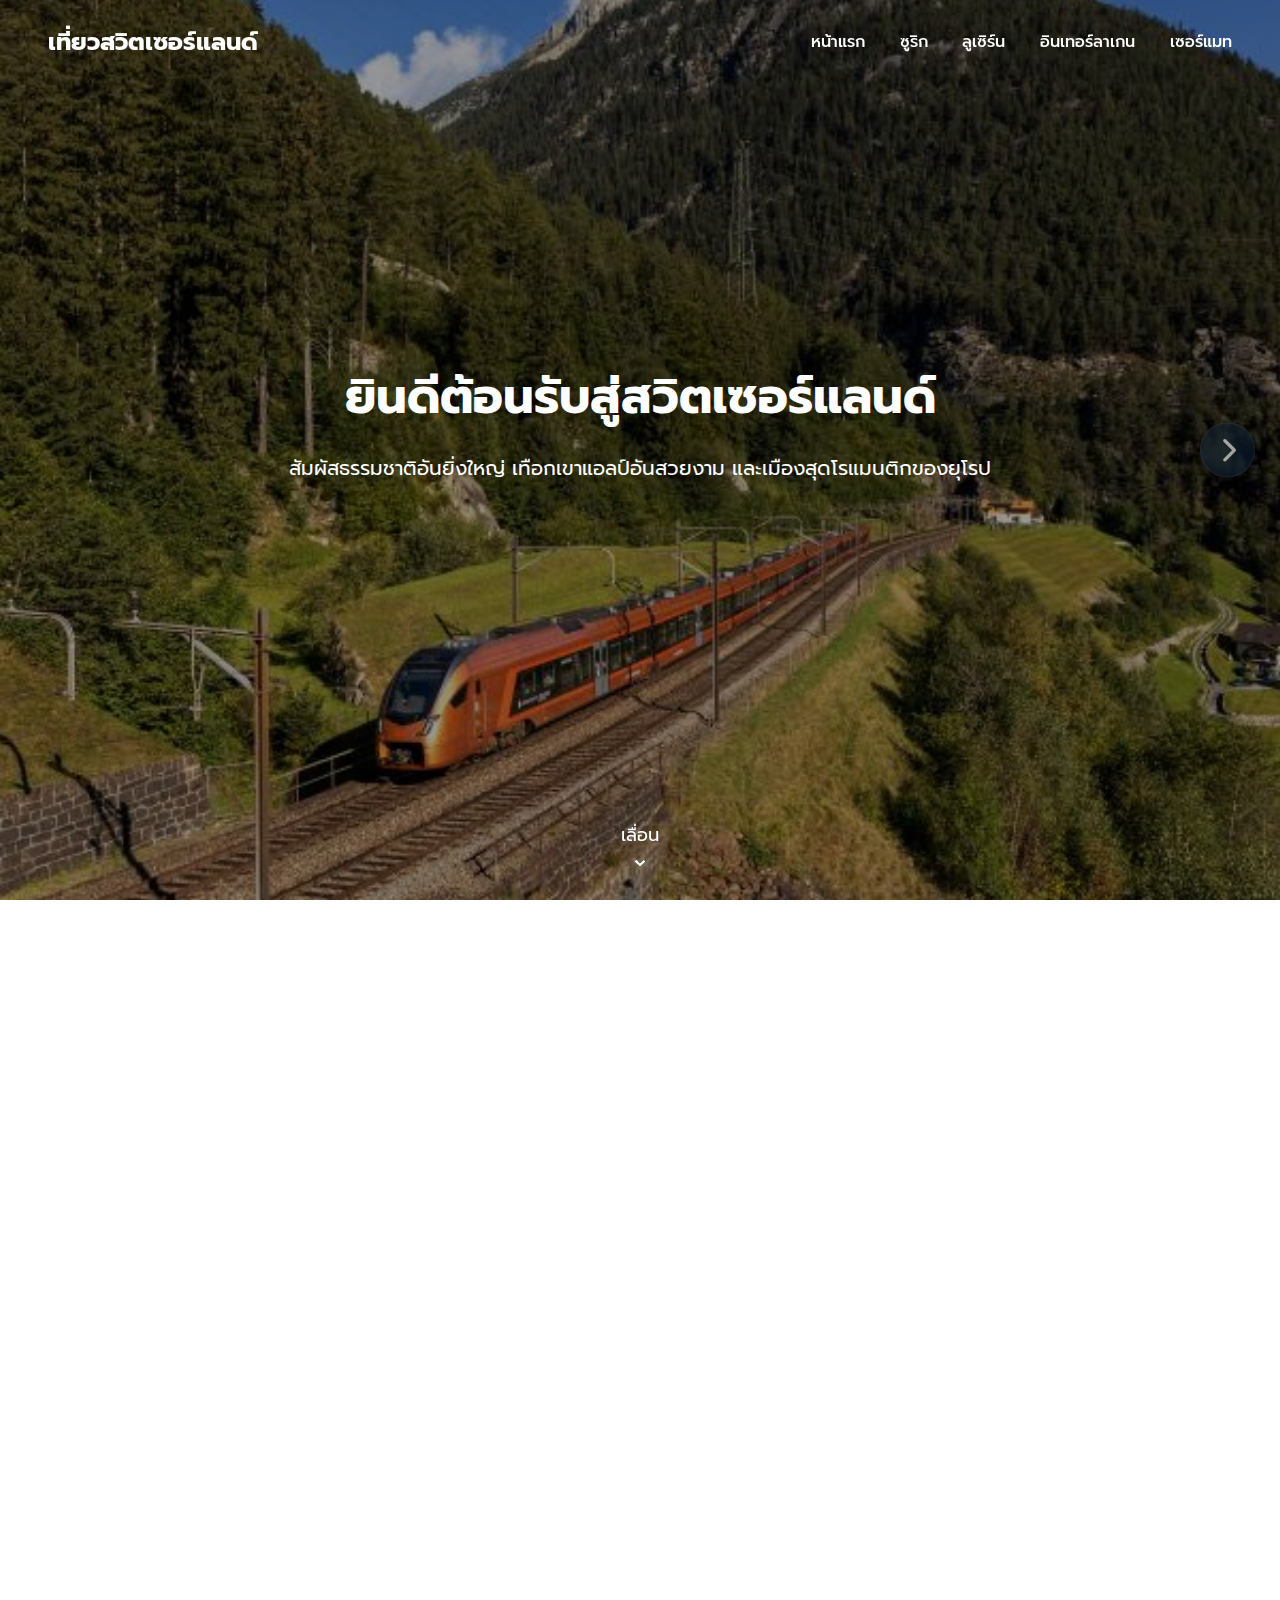
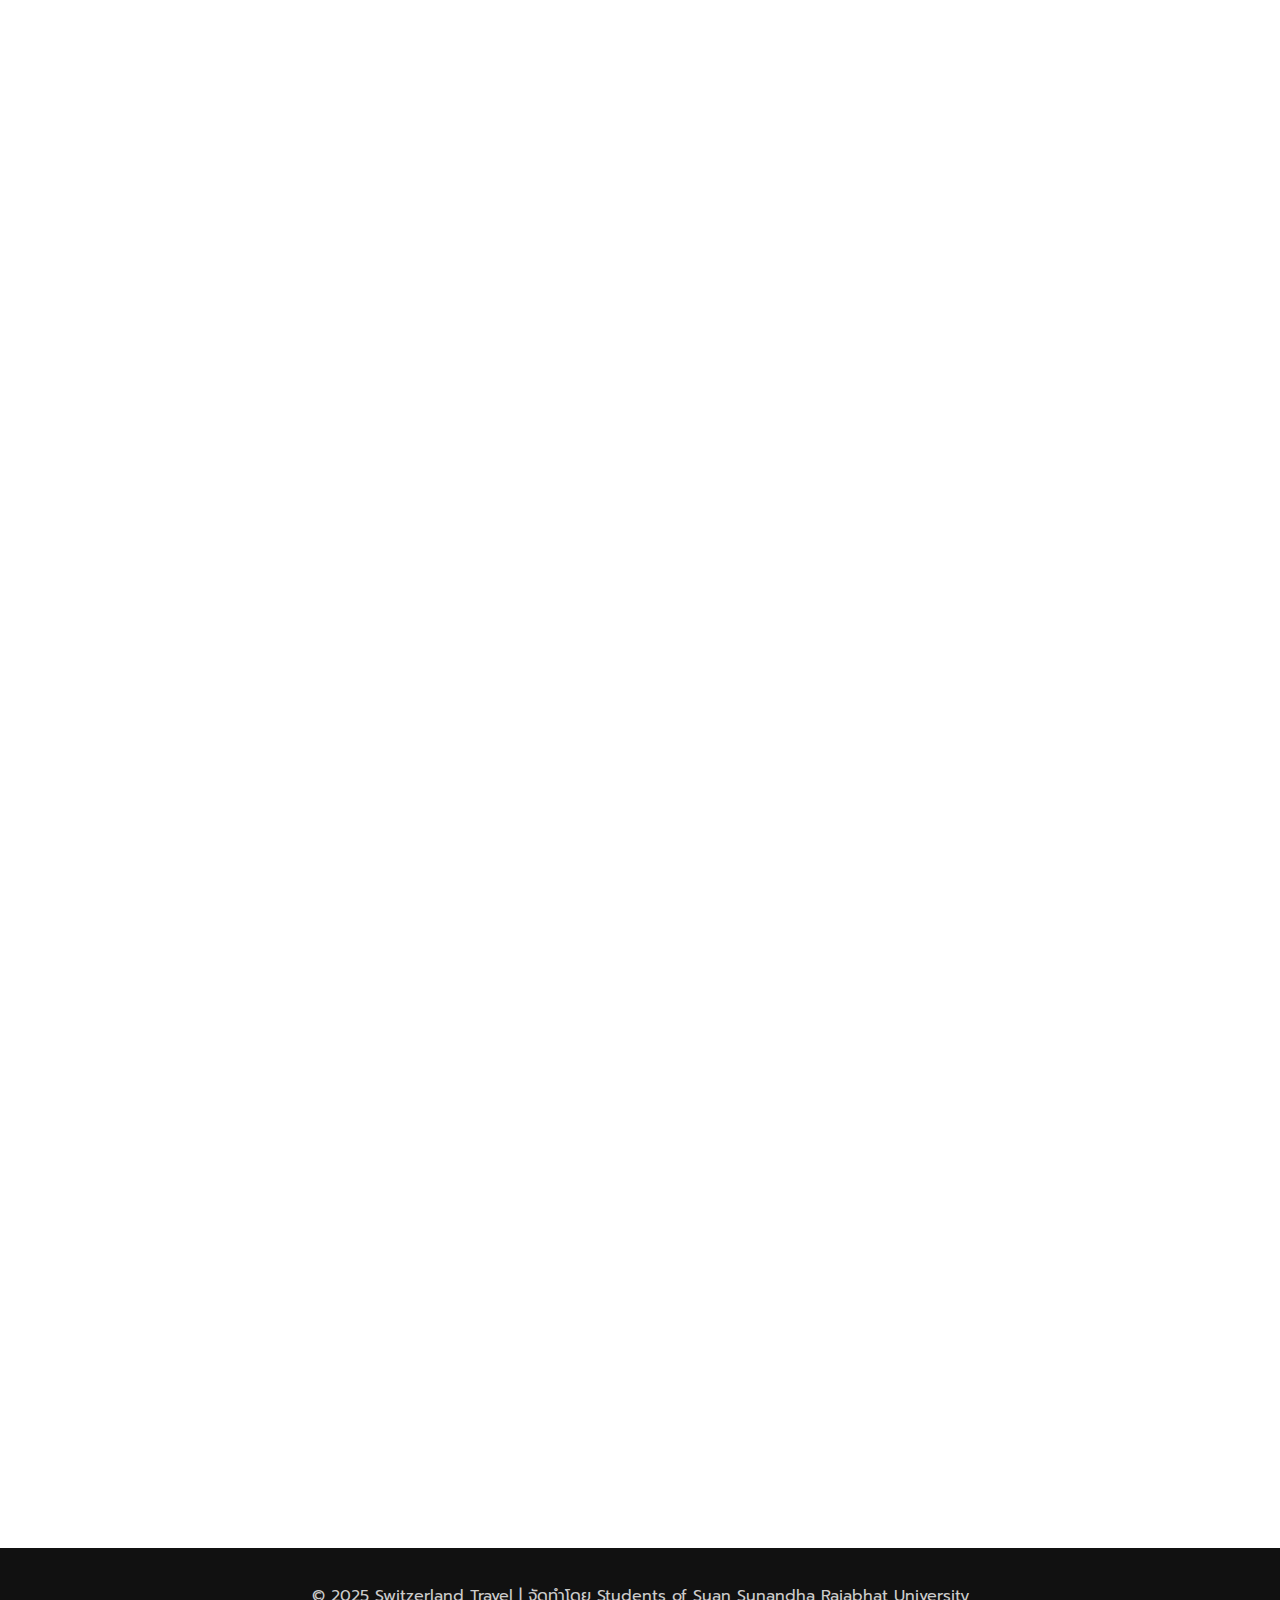
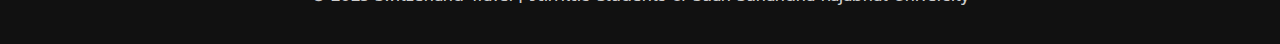
<file: index.html>
<!DOCTYPE html>
<html lang="en">
  <head>
    <meta charset="utf-8" />
    <meta name="viewport" content="width=device-width, initial-scale=1">
    <title>เที่ยวสวิตเซอร์แลนด์</title>
    <link rel="stylesheet" href="style.css">
    <link rel="stylesheet" href="page-nav.css">
    <link rel="preconnect" href="https://fonts.googleapis.com">
    <link rel="preconnect" href="https://fonts.gstatic.com" crossorigin />
    <link
      href="https://fonts.googleapis.com/css2?family=Prompt:wght@300;400;500;700&display=swap"
      rel="stylesheet"
    />
    <link
      rel="stylesheet"
      href="https://cdnjs.cloudflare.com/ajax/libs/font-awesome/6.5.1/css/all.min.css"
    />
  </head>
  <body>
    <div class="content-wrapper">
      <nav id="navbar">
        <h1><a href="index.html">เที่ยวสวิตเซอร์แลนด์</a></h1>

        <div class="nav-links">
          <a href="index.html">หน้าแรก</a>
          <a href="zurich.html">ซูริก</a>
          <a href="lucerne.html">ลูเซิร์น</a>
          <a href="interlaken.html">อินเทอร์ลาเกน</a>
          <a href="zermatt.html">เซอร์แมท</a>
        </div>

        <div id="hamburger-icon" class="hamburger-icon">
          <i class="fas fa-bars"></i>
        </div>
      </nav>

      <div id="mobile-menu" class="mobile-menu">
        <div id="close-icon" class="close-icon">&times;</div>

        <a href="index.html">หน้าแรก</a>
        <a href="zurich.html">ซูริก</a>
        <a href="lucerne.html">ลูเซิร์น</a>
        <a href="interlaken.html">อินเทอร์ลาเกน</a>
        <a href="zermatt.html">เซอร์แมท</a>
      </div>

      <div class="page-navigator">
      <a href="#" id="prev-page-btn" class="nav-btn prev" title="หน้าก่อนหน้า">
        <i class="fas fa-chevron-left"></i>
      </a>
      <a href="#" id="next-page-btn" class="nav-btn next" title="หน้าถัดไป">
        <i class="fas fa-chevron-right"></i>
      </a>
    </div>



      <div id="scroll-indicator" class="scroll-prompt">
        <p>เลื่อน</p>
        <span class="scroll-arrow">&#x2304;</span>
      </div>

      <div class="hero">
        <div class="hero-content">
          <h1>ยินดีต้อนรับสู่สวิตเซอร์แลนด์</h1>
          <p>
            สัมผัสธรรมชาติอันยิ่งใหญ่ เทือกเขาแอลป์อันสวยงาม
            และเมืองสุดโรแมนติกของยุโรป
          </p>
          <button onclick="location.href='zurich.html'">เริ่มเที่ยวเลย</button>
        </div>
      </div>

      <section class="fade-section intro-section">
        <h2>ทำไมต้องสวิตเซอร์แลนด์?</h2>
        <p>
          ดินแดนแห่งหิมะและภูเขาแอลป์นี้เต็มไปด้วยความงดงามและวัฒนธรรมที่เป็นเอกลักษณ์
          ไม่ว่าจะเป็นทะเลสาบสีฟ้าใส สะพานไม้โบราณ หรือหมู่บ้านกลางหุบเขา
          ทุกแห่งล้วนชวนให้คุณหลงใหลตั้งแต่แรกเห็น
        </p>
      </section>

      <section class="fade-section city-section">
        <h2>เมืองท่องเที่ยวยอดนิยม</h2>
        <div class="city-cards-container">
          <div class="city-card">
            <img src="pic/bg1.avif" alt="Zurich" />
            <div class="card-content">
              <h3>ซูริก</h3>
              <p>
                เมืองที่ใหญ่ที่สุดและมีชีวิตชีวาศูนย์กลางเศรษฐกิจและวัฒนธรรมริมทะเลสาบ
              </p>
              <a href="zurich.html" class="card-button">อ่านเพิ่มเติม</a>
            </div>
          </div>

          <div class="city-card">
            <img src="pic/bg.webp" alt="Lucerne" />
            <div class="card-content">
              <h3>ลูเซิร์น</h3>
              <p>
                เมืองโบราณริมทะเลสาบที่มีสะพานไม้ชาเปลอันเป็นเอกลักษณ์และวิวภูเขาที่งดงาม
              </p>
              <a href="lucerne.html" class="card-button">อ่านเพิ่มเติม</a>
            </div>
          </div>

          <div class="city-card">
            <img src="pic/bg2.jpg" alt="Interlaken" />
            <div class="card-content">
              <h3>อินเทอร์ลาเกน</h3>
              <p>
                เมืองแห่งการผจญภัยที่ตั้งอยู่ระหว่างสองทะเลสาบเป็นประตูสู่ยอดเขายุงเฟรา
              </p>
              <a href="interlaken.html" class="card-button">อ่านเพิ่มเติม</a>
            </div>
          </div>

          <div class="city-card">
            <img src="pic/zermatt.webp" alt="zermatt" />
            <div class="card-content">
              <h3>เซอร์แมท</h3>
              <p>
                เป็นเมืองชนบทเล็กๆ ที่สวยงาม ล้อมรอบด้วยภูเขา
                ตั้งอยู่บนเทือกเขาแอลป์ในรัฐวาเล ประเทศสวิตเซอร์แลนด์
                ที่นี่เป็นเมืองท่องเที่ยวที่มีความปลอดภัยสูงมาก
              </p>
              <a href="zermatt.html" class="card-button">อ่านเพิ่มเติม</a>
            </div>
          </div>
        </div>
      </section>

      <section class="fade-section fun-facts">
        <h2>เกร็ดน่ารู้เกี่ยวกับสวิตเซอร์แลนด์</h2>
        <ul>
          <li>มีภาษาราชการ 4 ภาษา: เยอรมัน, ฝรั่งเศส, อิตาลี และ โรแมนช์</li>
          <li>เป็นประเทศที่มีภูเขาสูงกว่า 4,000 เมตร มากที่สุดในยุโรป</li>
          <li>
            ช็อกโกแลตสวิสมีชื่อเสียงโด่งดังไปทั่วโลก
            และชาวสวิสบริโภคช็อกโกแลตมากที่สุดในโลก
          </li>
        </ul>
      </section>
    </div>
    <footer>
      <p>
        © 2025 Switzerland Travel | จัดทำโดย Students of Suan Sunandha Rajabhat University
      </p>
    </footer>

    <script src="java.js"></script>
  </body>
</html>
</file>
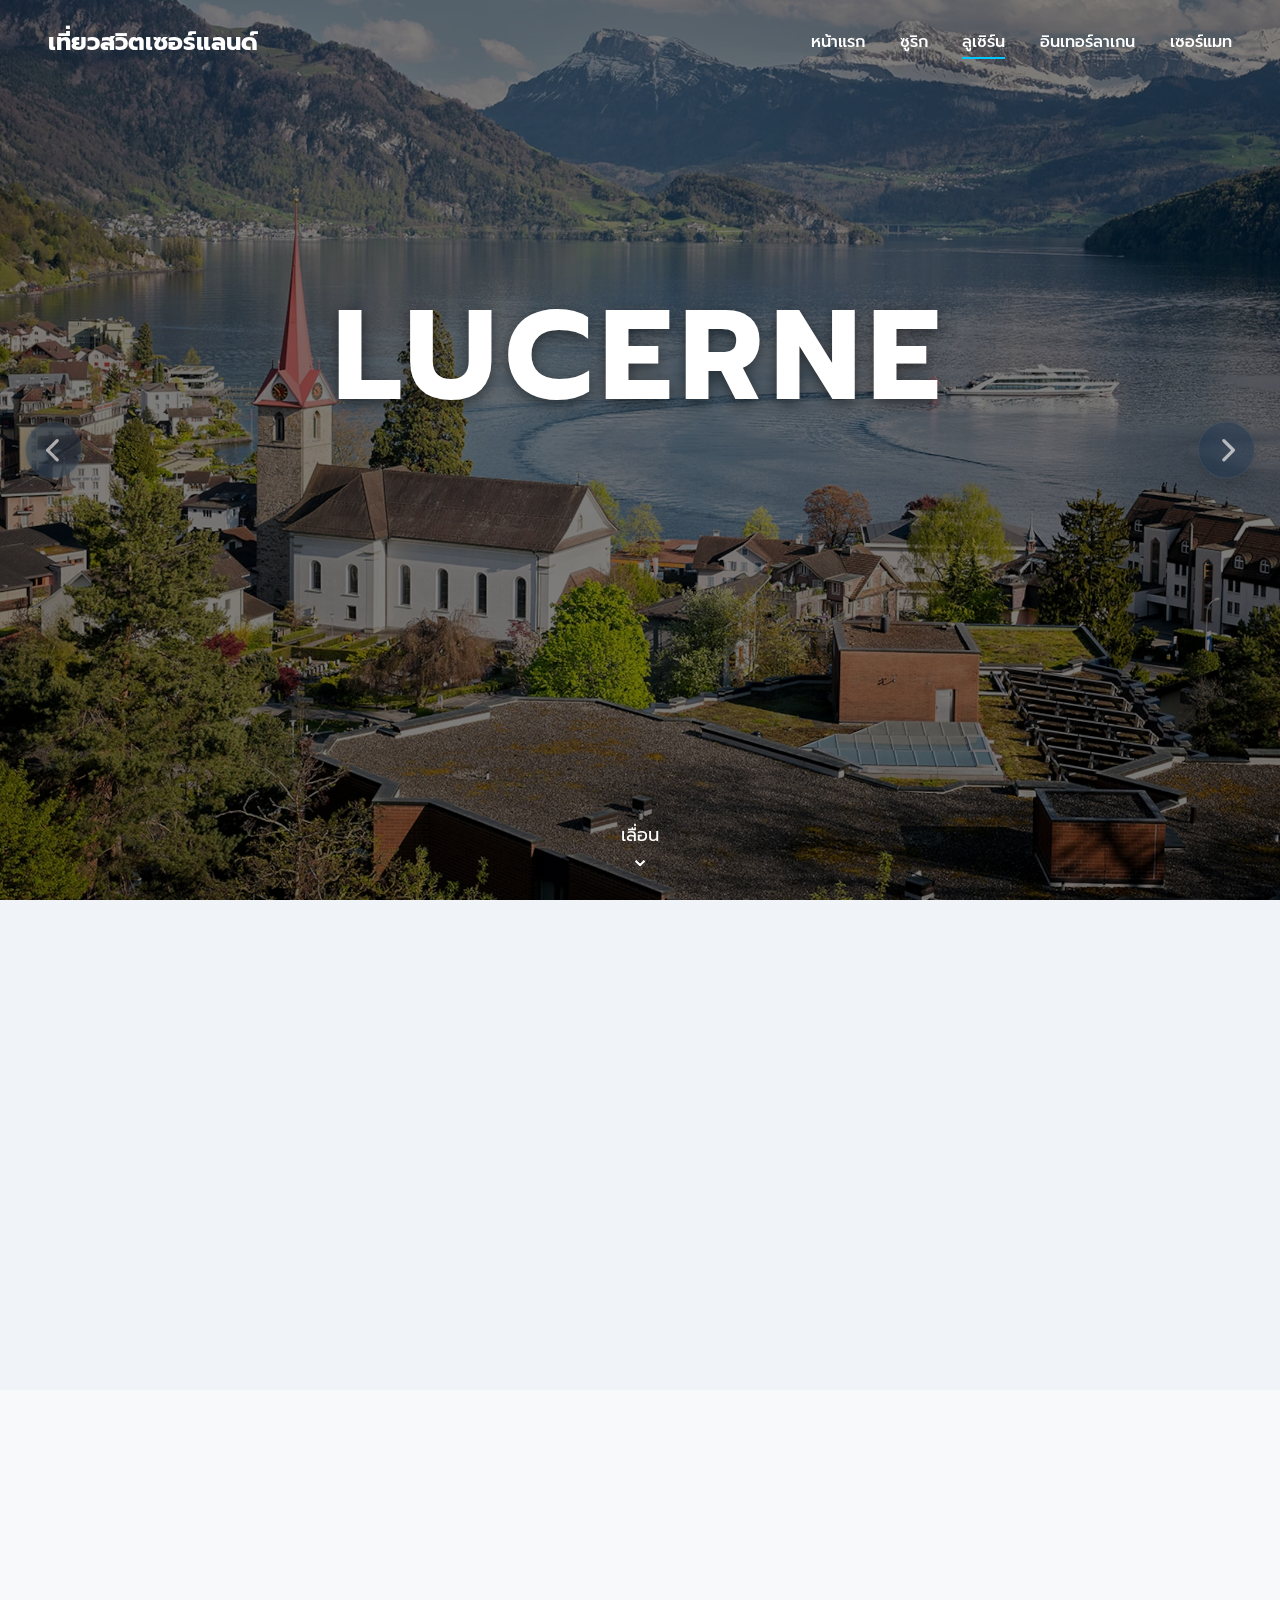
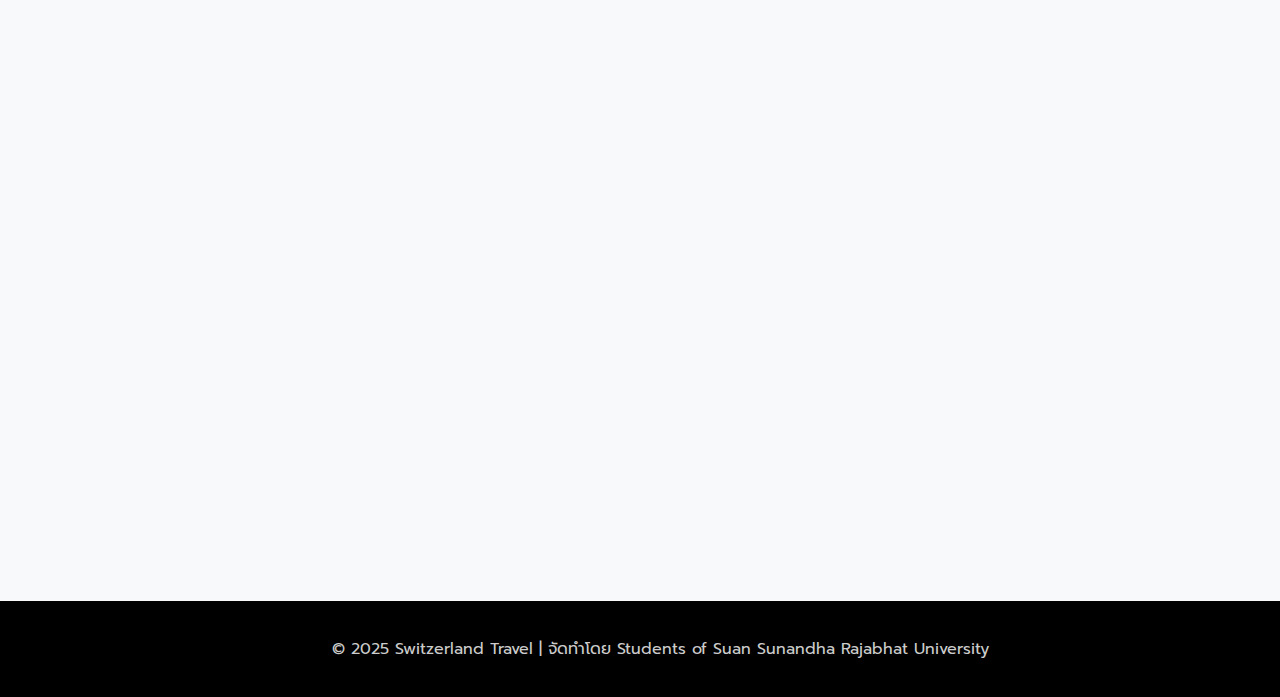
<file: lucerne.html>
<!DOCTYPE html>
<html lang="en">
  <head>
    <meta charset="utf-8" />
    <meta name="viewport" content="width=device-width, initial-scale=1">
    <title>เที่ยวสวิตเซอร์แลนด์ - ลูเซิร์น</title>
    <link rel="stylesheet" href="lucerne.css">
    <link rel="stylesheet" href="page-nav.css">
    <link rel="preconnect" href="https://fonts.googleapis.com">
    <link rel="preconnect" href="https://fonts.gstatic.com" crossorigin />
    <link
      href="https://fonts.googleapis.com/css2?family=Prompt:wght@300;400;500;700&display=swap"
      rel="stylesheet"
    />
    <link
      rel="stylesheet"
      href="https://cdnjs.cloudflare.com/ajax/libs/font-awesome/6.5.1/css/all.min.css"
    />
  </head>
  <body>
    <nav id="navbar">
      <h1><a href="index.html">เที่ยวสวิตเซอร์แลนด์</a></h1>

      <div class="nav-links">
        <a href="index.html">หน้าแรก</a>
        <a href="zurich.html">ซูริก</a>
        <a href="lucerne.html" class="active">ลูเซิร์น</a>
        <a href="interlaken.html">อินเทอร์ลาเกน</a>
        <a href="zermatt.html">เซอร์แมท</a>
      </div>

      <div id="hamburger-icon" class="hamburger-icon">
        <i class="fas fa-bars"></i>
      </div>
    </nav>

    <div id="mobile-menu" class="mobile-menu">
      <div id="close-icon" class="close-icon">&times;</div>

      <a href="index.html">หน้าแรก</a>
      <a href="zurich.html">ซูริก</a>
      <a href="lucerne.html" class="active">ลูเซิร์น</a>
      <a href="interlaken.html">อินเทอร์ลาเกน</a>
      <a href="zermatt.html">เซอร์แมท</a>
    </div>

    <div class="page-navigator">
      <a href="#" id="prev-page-btn" class="nav-btn prev" title="หน้าก่อนหน้า">
        <i class="fas fa-chevron-left"></i>
      </a>
      <a href="#" id="next-page-btn" class="nav-btn next" title="หน้าถัดไป">
        <i class="fas fa-chevron-right"></i>
      </a>
    </div>

    <div id="scroll-indicator" class="scroll-prompt">
      <p>เลื่อน</p>
      <span class="scroll-arrow">&#x2304;</span>
    </div>

    <header class="hero-lucerne">
      <div class="hero-bg-parallax"></div>
      <div class="hero-content-lucerne">
        <h1 class="hero-title-lucerne">LUCERNE</h1>
        <p class="hero-subtitle-lucerne">ไข่มุกแห่งสวิตเซอร์แลนด์ตอนกลาง</p>
      </div>
    </header>

    <main>
      <section class="section-colored">
        <div class="content-container-lucerne">
          <div class="staggered-grid">
            <div
              class="staggered-image animate-on-scroll"
              data-animation="fade-in-left"
            >
              <img src="pic/chapel-bridge.jpg" alt="Chapel Bridge in Lucerne" />
            </div>
            <div
              class="staggered-text animate-on-scroll"
              data-animation="fade-in-right"
            >
              <h2 class="section-title-lucerne">มนต์เสน่ห์ริมทะเลสาบ</h2>
              <p>
                ลูเซิร์นเป็นเมืองที่มีชีวิตชีวาและงดงามราวกับภาพวาด
                ตั้งอยู่ริมทะเลสาบสี่รัฐ โอบล้อมด้วยเทือกเขาแอลป์อันตระการตา
                เมืองนี้ผสมผสานสถาปัตยกรรมยุคกลางเข้ากับดีไซน์ร่วมสมัยได้อย่างลงตัว
                สร้างเสน่ห์ที่ไม่เหมือนใคร
              </p>
            </div>
          </div>
        </div>
      </section>

      <section>
        <div class="content-container-lucerne">
          <h2
            class="section-title-lucerne centered-title animate-on-scroll"
            data-animation="fade-in-up"
          >
            ไฮไลท์ที่ไม่ควรพลาด
          </h2>
          <div class="attractions-grid-lucerne">
            <div
              class="attraction-card-lucerne animate-on-scroll"
              data-animation="fade-in-up"
              data-delay="100"
            >
              <div
                class="card-bg-image"
                style="background-image: url('pic/pilatus3.jpg')"
              ></div>
              <div class="card-content-lucerne">
                <h3>ยอดเขาพิลาตุส</h3>
                <p>ขึ้นสู่ "ภูเขามังกร" ด้วยรถไฟฟันเฟืองที่ชันที่สุดในโลก</p>
              </div>
            </div>
            <div
              class="attraction-card-lucerne animate-on-scroll"
              data-animation="fade-in-up"
              data-delay="200"
            >
              <div
                class="card-bg-image"
                style="background-image: url('pic/lion-monument.jpg')"
              ></div>
              <div class="card-content-lucerne">
                <h3>อนุสาวรีย์สิงโต</h3>
                <p>เยี่ยมชมประติมากรรมสิงโตที่แกะสลักบนหน้าผาหินทราย</p>
              </div>
            </div>
            <div
              class="attraction-card-lucerne animate-on-scroll"
              data-animation="fade-in-up"
              data-delay="300"
            >
              <div
                class="card-bg-image"
                style="background-image: url('pic/oldtownlucerne.jpg')"
              ></div>
              <div class="card-content-lucerne">
                <h3>ย่านเมืองเก่า</h3>
                <p>เดินเล่นในตรอกซอกซอย ชมอาคารเก่าแก่สีสันสดใส</p>
              </div>
            </div>
          </div>
        </div>
      </section>
    </main>

    <footer>
      <p>
        © 2025 Switzerland Travel | จัดทำโดย Students of Suan Sunandha Rajabhat
        University
      </p>
    </footer>

    <script src="lucerne.js"></script>
  </body>
</html>
</file>
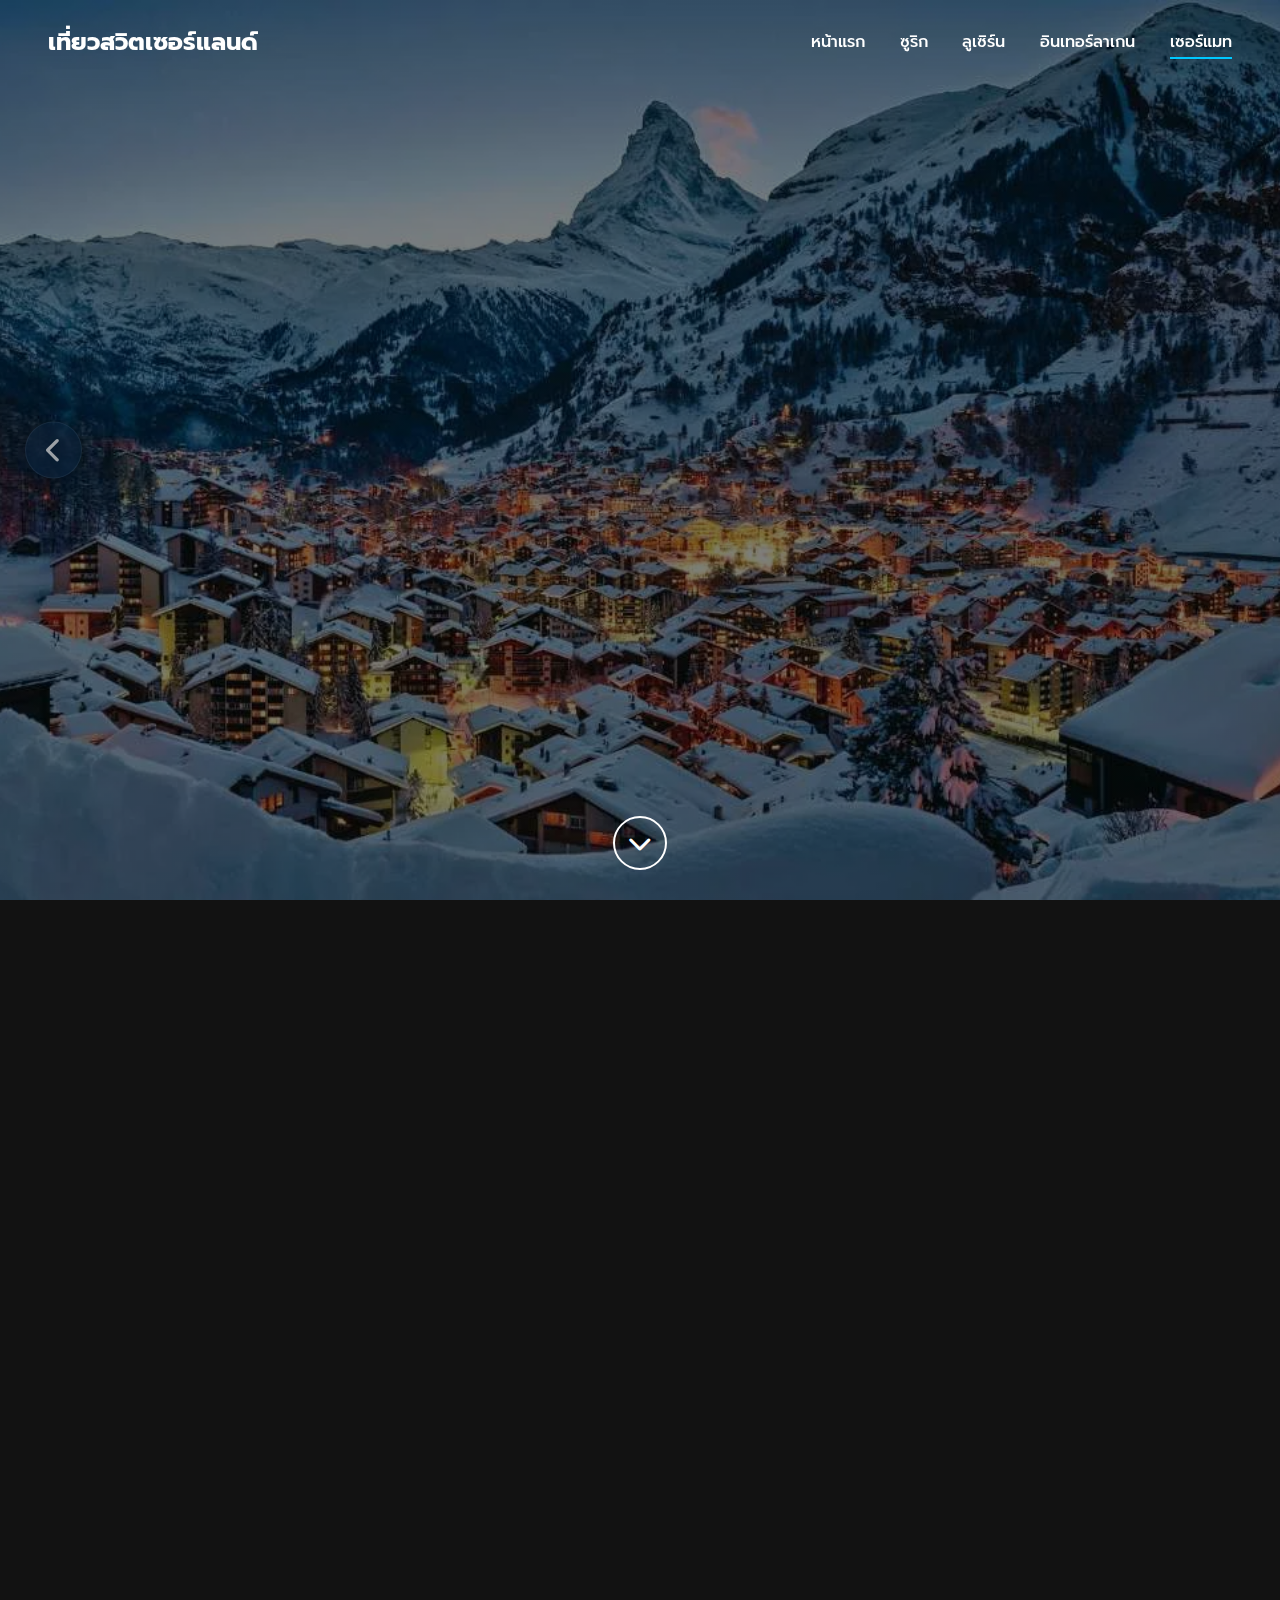
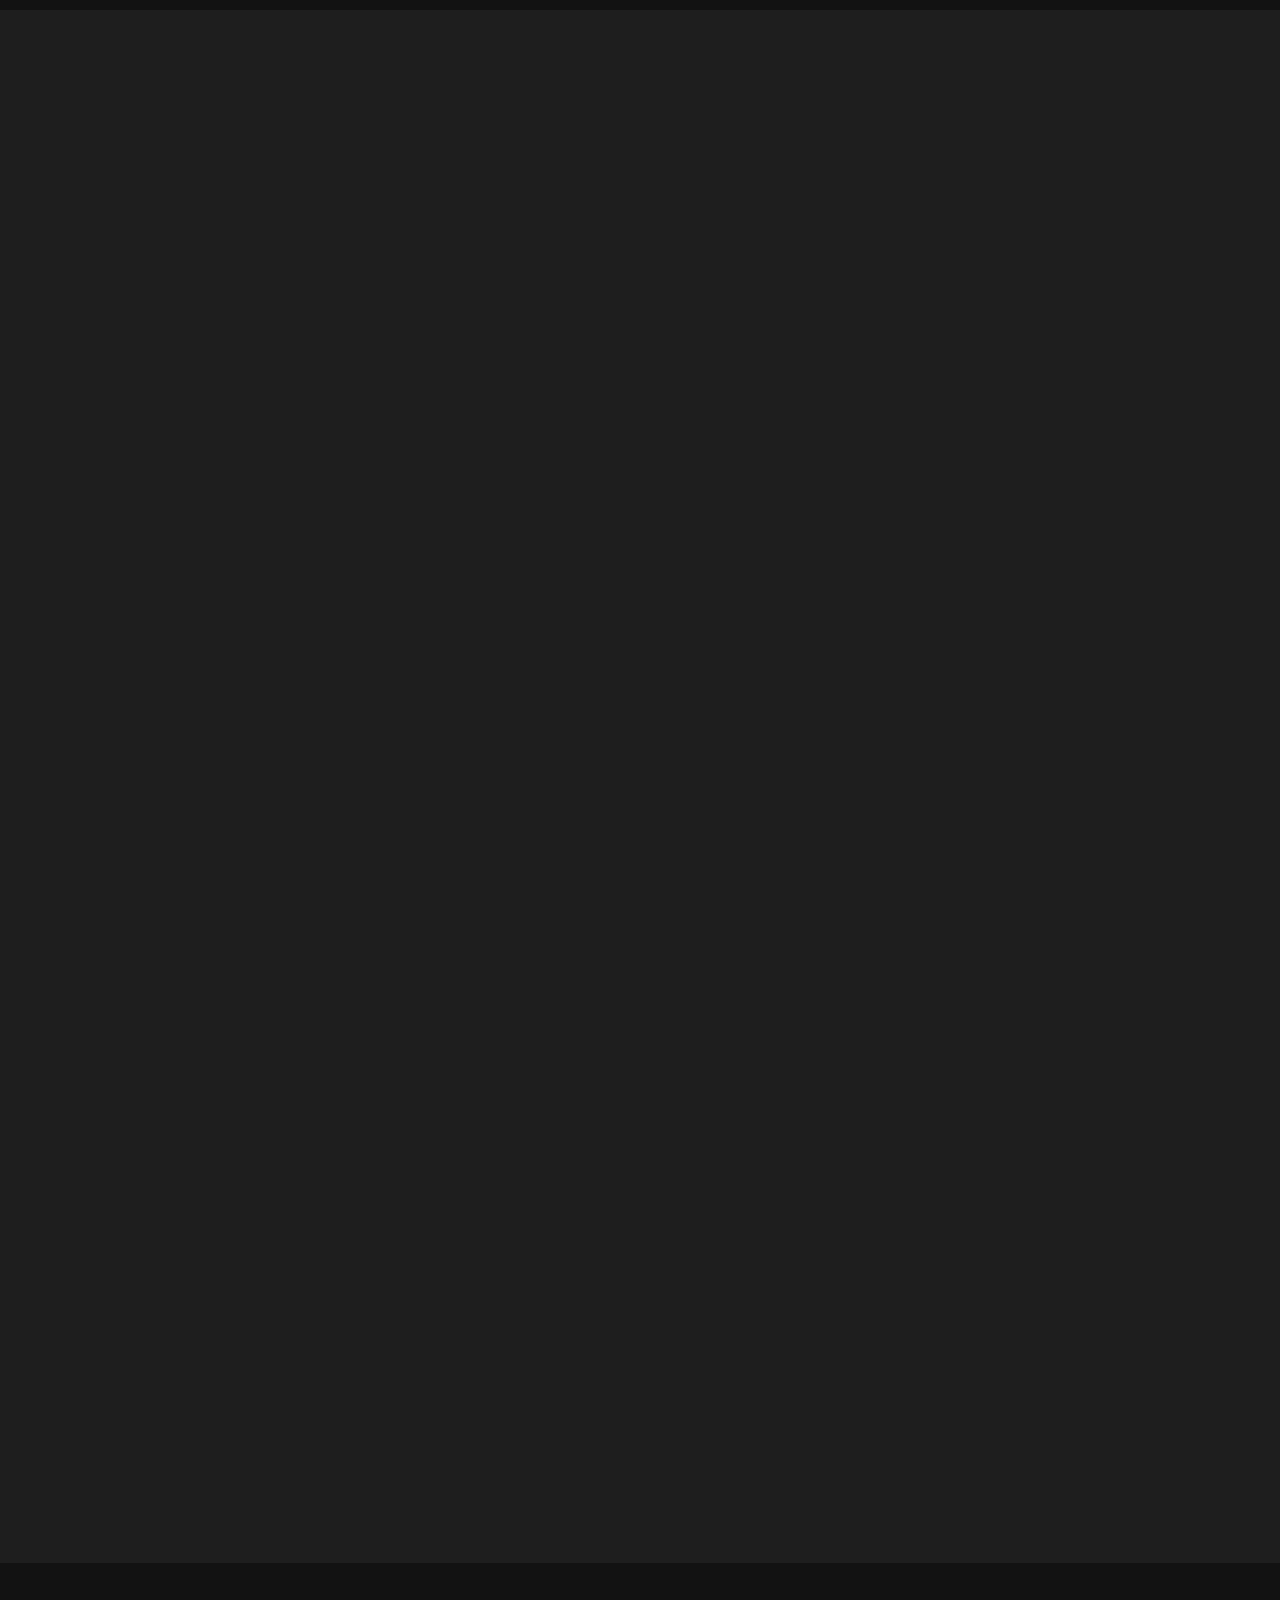
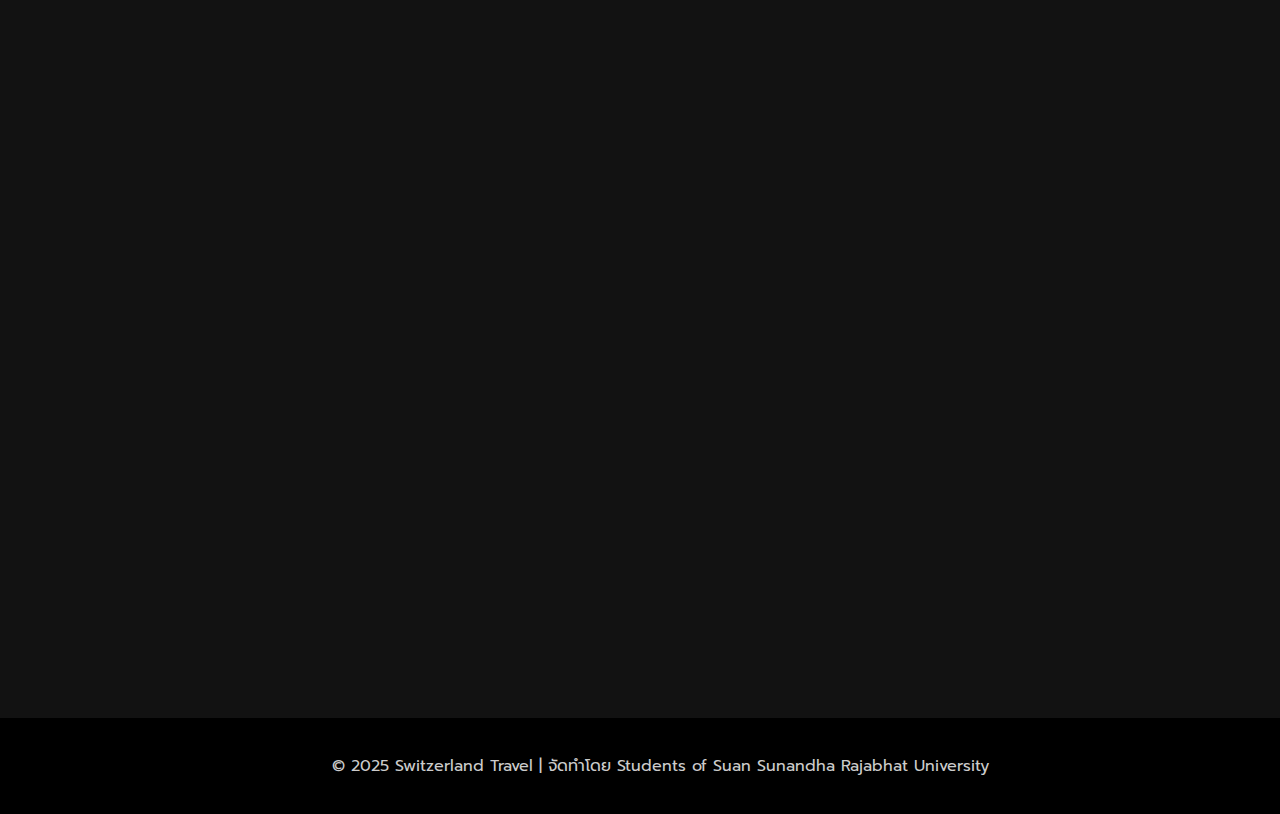
<file: zermatt.html>
<!DOCTYPE html>
<html lang="th">
  <head>
    <meta charset="UTF-8" />
    <meta name="viewport" content="width=device-width, initial-scale=1">
    <title>เที่ยวสวิตเซอร์แลนด์ - เซอร์แมท</title>
    <link rel="stylesheet" href="zermatt.css">
    <link rel="stylesheet" href="page-nav.css">
    <link rel="preconnect" href="https://fonts.googleapis.com">
    <link rel="preconnect" href="https://fonts.gstatic.com" crossorigin />
    <link
      href="https://fonts.googleapis.com/css2?family=Prompt:wght@300;400;500;700&display=swap"
      rel="stylesheet"
    />
    <link
      rel="stylesheet"
      href="https://cdnjs.cloudflare.com/ajax/libs/font-awesome/6.5.1/css/all.min.css"
    />
  </head>

  <body>
    <div class="content-wrapper">
      <nav id="navbar">
        <h1><a href="index.html">เที่ยวสวิตเซอร์แลนด์</a></h1>

        <div class="nav-links">
          <a href="index.html">หน้าแรก</a>
          <a href="zurich.html">ซูริก</a>
          <a href="lucerne.html">ลูเซิร์น</a>
          <a href="interlaken.html">อินเทอร์ลาเกน</a>
          <a href="zermatt.html" class="active">เซอร์แมท</a>
        </div>

        <div id="hamburger-icon" class="hamburger-icon">
          <i class="fas fa-bars"></i>
        </div>
      </nav>

      <div id="mobile-menu" class="mobile-menu">
        <div id="close-icon" class="close-icon">&times;</div>

        <a href="index.html">หน้าแรก</a>
        <a href="zurich.html">ซูริก</a>
        <a href="lucerne.html">ลูเซิร์น</a>
        <a href="interlaken.html">อินเทอร์ลาเกน</a>
        <a href="zermatt.html" class="active">เซอร์แมท</a>
      </div>

      <div class="page-navigator">
      <a href="#" id="prev-page-btn" class="nav-btn prev" title="หน้าก่อนหน้า">
        <i class="fas fa-chevron-left"></i>
      </a>
      <a href="#" id="next-page-btn" class="nav-btn next" title="หน้าถัดไป">
        <i class="fas fa-chevron-right"></i>
      </a>
    </div>

      <header class="hero-zermatt">
        <div class="hero-bg"></div>
        <div class="hero-content">
          <h1 class="hero-title-zermatt">ZERMATT</h1>
          <p class="hero-subtitle-zermatt">
            ดินแดนใต้เงาแห่งยอดเขามัทเทอร์ฮอร์น
          </p>
        </div>
        <a href="#intro-section" class="scroll-down-btn">
          <i class="fas fa-chevron-down"></i>
        </a>
      </header>

      <main>
        <section id="intro-section" class="intro-zermatt">
          <div class="container-zermatt">
            <div class="intro-content">
              <div
                class="intro-text-zermatt animate-on-scroll"
                data-animation="fade-in-right"
              >
                <h2 class="section-title-zermatt">หมู่บ้านปลอดรถยนต์</h2>
                <p>
                  เซอร์แมทคือสวรรค์บนเทือกเขาแอลป์ที่แท้จริง
                  ที่นี่คุณจะได้สัมผัสอากาศบริสุทธิ์ เสียงกระดิ่งวัว
                  และทัศนียภาพอันงดงามของยอดเขามัทเทอร์ฮอร์นที่โดดเด่นตระหง่านอยู่ทุกมุมเมือง
                  การเดินทางภายในหมู่บ้านจะใช้รถไฟฟ้าขนาดเล็ก
                  ทำให้ที่นี่เป็นเมืองที่เงียบสงบและมีเสน่ห์อย่างยิ่ง
                </p>
              </div>
              <div
                class="intro-image-zermatt animate-on-scroll"
                data-animation="fade-in-left"
              >
                <img
                  src="pic/nonecar.jpg"
                  alt="หมู่บ้านเซอร์แมทและยอดเขามัทเทอร์ฮอร์น"
                />
              </div>
            </div>
          </div>
        </section>

        <section class="timeline-section">
          <div class="container-zermatt">
            <h2
              class="section-title-zermatt centered-title animate-on-scroll"
              data-animation="fade-in-up"
            >
              ที่สุดแห่งประสบการณ์
            </h2>
            <div class="timeline">
              <div
                class="timeline-item animate-on-scroll"
                data-animation="fade-in-up"
              >
                <div class="timeline-icon">
                  <i class="fas fa-train-tram"></i>
                </div>
                <a
                  href="pic/gornergrat.jpg"
                  class="timeline-lightbox-trigger"
                  data-title="รถไฟกรอนเนอร์แกรท"
                >
                  <div class="timeline-content">
                    <h3>รถไฟกรอนเนอร์แกรท</h3>
                    <p>
                      นั่งรถไฟไต่เขาที่สูงเป็นอันดับสองของยุโรปสู่ยอดเขากรอนเนอร์แกรท
                      ที่ซึ่งคุณจะได้ชมวิวมุมกว้างแบบ 360 องศา...
                    </p>
                    <img src="pic/gornergrat.jpg" alt="รถไฟกรอนเนอร์แกรท" />
                  </div>
                </a>
              </div>
              <div
                class="timeline-item animate-on-scroll"
                data-animation="fade-in-up"
              >
                <div class="timeline-icon">
                  <i class="fas fa-mountain-sun"></i>
                </div>
                <a
                  href="pic/klein-matterhorn.webp"
                  class="timeline-lightbox-trigger"
                  data-title="ยอดเขาไคลน์มัทเทอร์ฮอร์น"
                >
                  <div class="timeline-content right">
                    <h3>ยอดเขาไคลน์มัทเทอร์ฮอร์น</h3>
                    <p>
                      ขึ้นกระเช้าลอยฟ้าที่สูงที่สุดในยุโรปสู่ "Matterhorn
                      Glacier Paradise" ที่ความสูง 3,883 เมตร...
                    </p>
                    <img
                      src="pic/klein-matterhorn.webp"
                      alt="ยอดเขาไคลน์มัทเทอร์ฮอร์น"
                    />
                  </div>
                </a>
              </div>
              <div
                class="timeline-item animate-on-scroll"
                data-animation="fade-in-up"
              >
                <div class="timeline-icon">
                  <i class="fas fa-person-hiking"></i>
                </div>
                <a
                  href="pic/5-lakes-walk.jpg"
                  class="timeline-lightbox-trigger"
                  data-title="เส้นทางเดินป่า 5 ทะเลสาบ"
                >
                  <div class="timeline-content">
                    <h3>เส้นทางเดินป่า 5 ทะเลสาบ</h3>
                    <p>
                      หนึ่งในเส้นทางเดินป่าที่สวยที่สุดของเซอร์แมท
                      ที่คุณจะได้พบกับภาพสะท้อนของยอดเขามัทเทอร์ฮอร์น...
                    </p>
                    <img
                      src="pic/5-lakes-walk.jpg"
                      alt="เส้นทางเดินป่า 5 ทะเลสาบ"
                    />
                  </div>
                </a>
              </div>
            </div>
          </div>
        </section>

        <section class="features-section">
          <div class="container-zermatt">
            <h2
              class="section-title-zermatt centered-title animate-on-scroll"
              data-animation="fade-in-up"
            >
              เสน่ห์อันเป็นเอกลักษณ์
            </h2>
            <div class="features-grid">
              <div
                class="feature-card animate-on-scroll"
                data-animation="fade-in-up"
                data-delay="100"
              >
                <div class="feature-icon">
                  <i class="fas fa-mountain"></i>
                </div>
                <h3>ยอดเขามัทเทอร์ฮอร์น</h3>
                <p>
                  ยอดเขาที่เป็นดั่งสัญลักษณ์ของโลก
                  ตระหง่านเป็นฉากหลังอันงดงามให้กับทุกการผจญภัย
                  มอบภาพที่น่าทึ่งตั้งแต่รุ่งเช้าจรดค่ำ
                </p>
              </div>
              <div
                class="feature-card animate-on-scroll"
                data-animation="fade-in-up"
                data-delay="200"
              >
                <div class="feature-icon">
                  <i class="fas fa-person-skiing"></i>
                </div>
                <h3>สวรรค์ของนักสกี</h3>
                <p>
                  สัมผัสประสบการณ์บนลานสกีระดับโลกกว่า 360 กม.
                  ที่ทอดยาวข้ามสองประเทศ
                  พร้อมโอกาสในการเล่นสกีบนธารน้ำแข็งได้ตลอดทั้งปี
                </p>
              </div>
              <div
                class="feature-card animate-on-scroll"
                data-animation="fade-in-up"
                data-delay="300"
              >
                <div class="feature-icon">
                  <i class="fas fa-utensils"></i>
                </div>
                <h3>เมืองหลวงแห่งรสชาติ</h3>
                <p>
                  จากกระท่อมบนภูเขาอันอบอุ่นไปจนถึงร้านอาหารระดับมิชลินสตาร์
                  เซอร์แมทคือสวรรค์ของนักชิมอย่างแท้จริง
                </p>
              </div>
              <div
                class="feature-card animate-on-scroll"
                data-animation="fade-in-up"
                data-delay="400"
              >
                <div class="feature-icon">
                  <i class="fas fa-leaf"></i>
                </div>
                <h3>อากาศบริสุทธิ์</h3>
                <p>
                  ในฐานะหมู่บ้านปลอดรถยนต์ ที่นี่คือสถานที่พักผ่อนอันเงียบสงบ
                  สูดอากาศบริสุทธิ์ของเทือกเขาแอลป์ และเพลิดเพลินกับความเงียบสงบ
                </p>
              </div>
            </div>
          </div>
        </section>
      </main>
    </div>

    <footer>
      <p>
        © 2025 Switzerland Travel | จัดทำโดย Students of Suan Sunandha Rajabhat University
      </p>
    </footer>

    <div id="lightbox" class="lightbox">
      <span class="lightbox-close">&times;</span>
      <div class="lightbox-content-wrapper">
        <img class="lightbox-img" id="lightbox-img" />
        <div class="lightbox-caption" id="lightbox-caption"></div>
      </div>
    </div>

    <script src="zermatt.js"></script>
  </body>
</html>
</file>
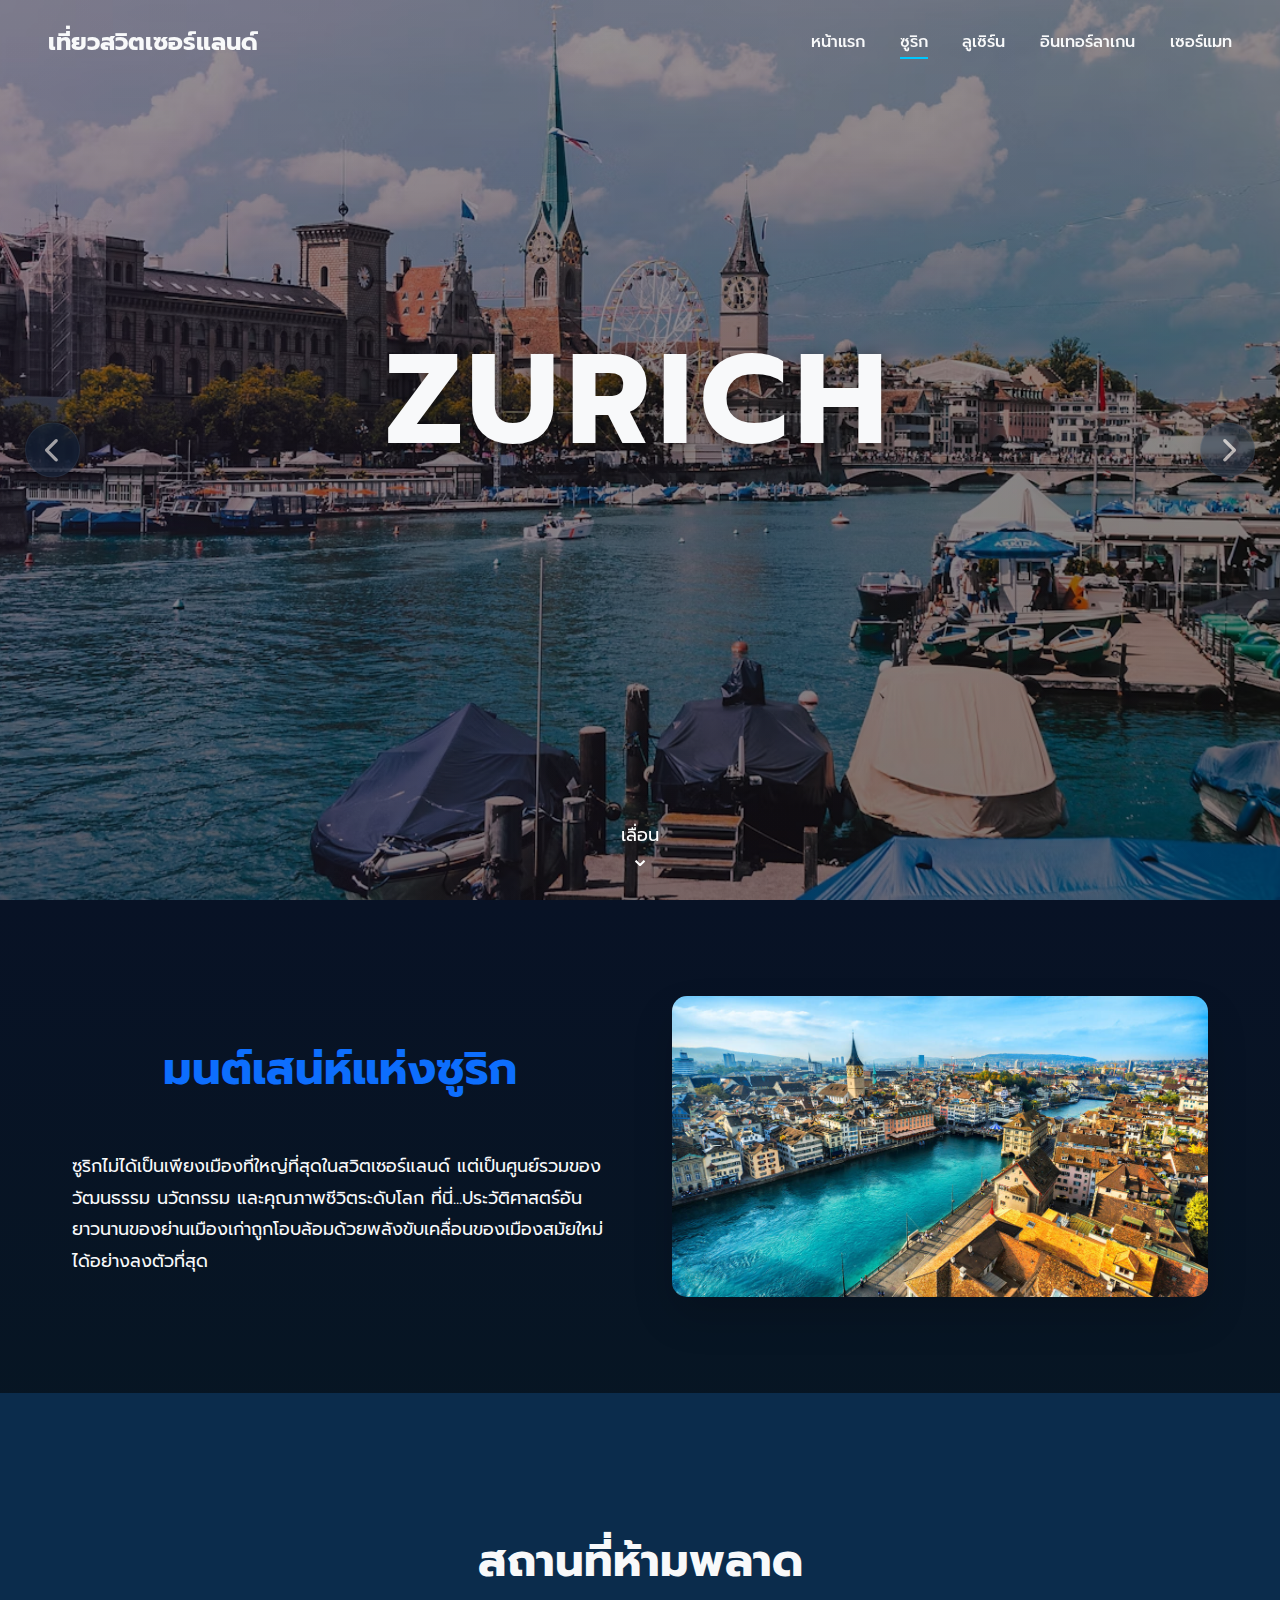
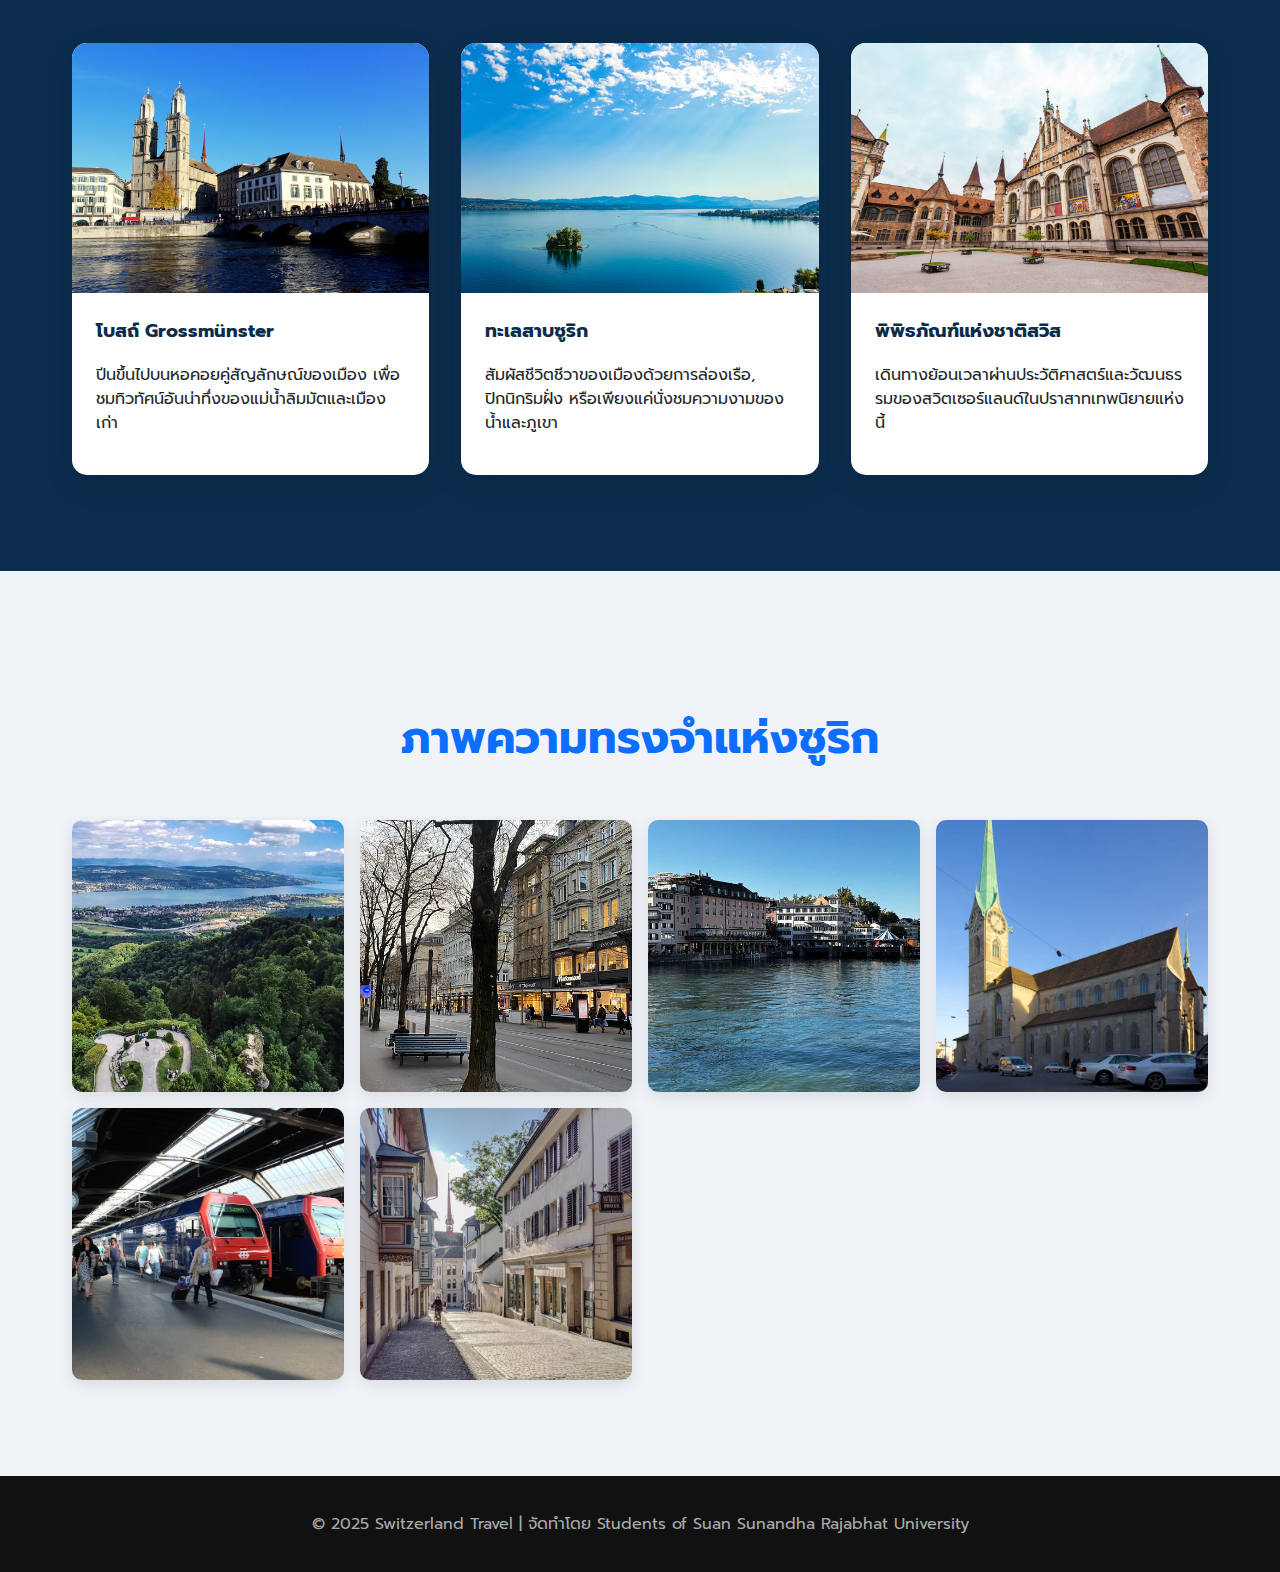
<file: zurich.html>
<!DOCTYPE html>
<html lang="th">

<head>
  <meta charset="utf-8" />
  <meta name="viewport" content="width=device-width, initial-scale=1">
  <title>เที่ยวสวิตเซอร์แลนด์ - ซูริก</title>
  <link rel="stylesheet" href="zurich.css">
  <link rel="stylesheet" href="page-nav.css">
  <link rel="preconnect" href="https://fonts.googleapis.com">
  <link rel="preconnect" href="https://fonts.gstatic.com" crossorigin />
  <link href="https://fonts.googleapis.com/css2?family=Prompt:wght@300;400;500;700&display=swap" rel="stylesheet" />
  <link rel="stylesheet" href="https://cdnjs.cloudflare.com/ajax/libs/font-awesome/6.5.1/css/all.min.css" />
</head>

<body>
  <div class="content-wrapper">
    <nav id="navbar">
      <h1><a href="index.html">เที่ยวสวิตเซอร์แลนด์</a></h1>

      <div class="nav-links">
        <a href="index.html">หน้าแรก</a>
        <a href="zurich.html" class="active">ซูริก</a>
        <a href="lucerne.html">ลูเซิร์น</a>
        <a href="interlaken.html">อินเทอร์ลาเกน</a>
        <a href="zermatt.html">เซอร์แมท</a>
      </div>

      <div id="hamburger-icon" class="hamburger-icon">
        <i class="fas fa-bars"></i>
      </div>
    </nav>

    <div id="mobile-menu" class="mobile-menu">
      <div id="close-icon" class="close-icon">&times;</div>

      <a href="index.html">หน้าแรก</a>
      <a href="zurich.html" class="active">ซูริก</a>
      <a href="lucerne.html">ลูเซิร์น</a>
      <a href="interlaken.html">อินเทอร์ลาเกน</a>
      <a href="zermatt.html">เซอร์แมท</a>
    </div>

    <div class="page-navigator">
      <a href="#" id="prev-page-btn" class="nav-btn prev" title="หน้าก่อนหน้า">
        <i class="fas fa-chevron-left"></i>
      </a>
      <a href="#" id="next-page-btn" class="nav-btn next" title="หน้าถัดไป">
        <i class="fas fa-chevron-right"></i>
      </a>
    </div>

    <header class="hero">
      <div class="hero-bg"></div>
      <div class="hero-content">
        <h1 class="hero-title-zurich">ZURICH</h1>
        <div>
          <p class="hero-subtitle">ที่สุดแห่งมหานครริมทะเลสาบ</p>
        </div>
    </header>

    <div id="scroll-indicator" class="scroll-prompt">
      <p>เลื่อน</p>
      <span class="scroll-arrow">&#x2304;</span>
    </div>

    <main>
      <section class="intro-section">
        <div class="container">
          <div class="intro-grid">
            <div class="intro-text">
              <h2 class="section-title">มนต์เสน่ห์แห่งซูริก</h2>
              <p>
                ซูริกไม่ได้เป็นเพียงเมืองที่ใหญ่ที่สุดในสวิตเซอร์แลนด์
                แต่เป็นศูนย์รวมของวัฒนธรรม นวัตกรรม และคุณภาพชีวิตระดับโลก
                ที่นี่...ประวัติศาสตร์อันยาวนานของย่านเมืองเก่าถูกโอบล้อมด้วยพลังขับเคลื่อนของเมืองสมัยใหม่ได้อย่างลงตัวที่สุด
              </p>
            </div>
            <div class="intro-image">
              <img src="pic/oldtown.jpg" alt="ย่านเมืองเก่าซูริก" />
            </div>
          </div>
        </div>
      </section>

      <section class="attractions-section">
        <div class="container">
          <h2 class="section-title text-light">สถานที่ห้ามพลาด</h2>
          <div class="attractions-grid">
            <div class="attraction-card">
              <div class="card-image" style="background-image: url('pic/grossmunster.jpg')"></div>
              <div class="card-content">
                <h3>โบสถ์ Grossmünster</h3>
                <p>
                  ปีนขึ้นไปบนหอคอยคู่สัญลักษณ์ของเมือง
                  เพื่อชมทิวทัศน์อันน่าทึ่งของแม่น้ำลิมมัตและเมืองเก่า
                </p>
              </div>
            </div>
            <div class="attraction-card">
              <div class="card-image" style="
                  background-image: url('pic/lake.jpg');
                "></div>
              <div class="card-content">
                <h3>ทะเลสาบซูริก</h3>
                <p>
                  สัมผัสชีวิตชีวาของเมืองด้วยการล่องเรือ, ปิกนิกริมฝั่ง
                  หรือเพียงแค่นั่งชมความงามของน้ำและภูเขา
                </p>
              </div>
            </div>
            <div class="attraction-card">
              <div class="card-image" style="
                  background-image: url('pic/mu.jpg');
                "></div>
              <div class="card-content">
                <h3>พิพิธภัณฑ์แห่งชาติสวิส</h3>
                <p>
                  เดินทางย้อนเวลาผ่านประวัติศาสตร์และวัฒนธรรมของสวิตเซอร์แลนด์ในปราสาทเทพนิยายแห่งนี้
                </p>
              </div>
            </div>
          </div>
        </div>
      </section>

      <section class="gallery-section">
        <div class="container">
          <h2 class="section-title">ภาพความทรงจำแห่งซูริก</h2>
          <div class="gallery-grid">
            <div class="gallery-item">
              <img src="pic/uetliberg.jpg" alt="วิวจาก Uetliberg" class="gallery-image" />
            </div>
            <div class="gallery-item">
              <img src="pic/street.jpg" alt="ถนน Bahnhofstrasse" class="gallery-image" />
            </div>
            <div class="gallery-item">
              <img src="pic/river.jpg" alt="แม่น้ำ Limmat" class="gallery-image" />
            </div>
            <div class="gallery-item">
              <img src="pic/church.webp" alt="โบสถ์ Fraumünster" class="gallery-image" />
            </div>
            <div class="gallery-item">
              <img src="pic/train.jpg" alt="ภายในสถานีรถไฟ" class="gallery-image" />
            </div>
            <div class="gallery-item">
              <img src="pic/zur.avif" alt="ตรอกซอกซอยในเมืองเก่า" class="gallery-image" />
            </div>
          </div>
        </div>
      </section>
    </main>

    <div id="lightbox" class="lightbox">
      <span class="lightbox-close">&times;</span>
      <img class="lightbox-content" id="lightbox-img" />
      <div class="lightbox-caption" id="lightbox-caption"></div>
    </div>
  </div>
  <footer>
    <p>
      © 2025 Switzerland Travel | จัดทำโดย Students of Suan Sunandha Rajabhat University
    </p>
  </footer>

  <script src="zurich.js"></script>
</body>

</html>
</file>
<file: style.css>
:root {
    --bg: #ffffff;
    --card: rgba(255, 255, 255, 0.03)
}

* {
    box-sizing: border-box
}

body {
    margin: 0;
    background: linear-gradient(180deg, #fbfcfd, #ecedee);
    color: #e8f0ff;
    font-family: Inter, system-ui;
    padding-bottom: 60px;
}

.content {
    max-width: 1000px;
    margin: 20px auto;
    padding: 18px;
    background: var(--card);
    border-radius: 12px
}

.content h2 {
    margin-top: 0
}

/* transitions */
.page {
    opacity: 0;
    transform: translateY(8px);
    transition: opacity .34s ease, transform .34s
}

.page.show {
    opacity: 1;
    transform: none
}

.fade-exit {
    opacity: 0;
    transform: translateY(8px)
}

:root {
    --primary-color: #0d6efd;
    --secondary-color: #0b2c4c;
    --text-dark: #212529;
    --text-light: #f8f9fa;
    --bg-light: #ffffff;
    --bg-dark: #0b2c4c;
    --font-family: 'Prompt', sans-serif;
    --transition-speed: 0.5s;
}

body {
    margin: 0;
    font-family: "Prompt", sans-serif;
    color: white;
    overflow-x: hidden;
    display: flex;
    flex-direction: column;
    background-color: #ffffff;
    /* Changed background */
}





/* Navbar */
#navbar {
    position: fixed;
    top: 0;
    width: 100%;
    display: flex;
    justify-content: space-between;
    align-items: center;
    padding: 1.5rem 3rem;
    z-index: 1000;
    transition: background-color 0.4s ease, padding 0.4s ease, box-shadow 0.4s ease;
}

#navbar.scrolled {
    background-color: rgba(255, 255, 255, 0.98);
    padding: 1rem 3rem;
    box-shadow: 0 2px 20px rgba(0, 0, 0, 0.1);
}

#navbar h1 a,
#navbar a {
    color: white;
    text-decoration: none;
    transition: color 0.3s;
}

#navbar.scrolled h1 a,
#navbar.scrolled a {
    color: #0b2c4c;
}

#navbar h1 {
    font-size: 1.5rem;
    margin: 0;
    font-weight: 700;
}

#navbar div a {
    margin-left: 1.8rem;
    font-weight: 500;
    position: relative;

}

#navbar div a::after {
    content: '';
    position: absolute;
    bottom: -5px;
    left: 0;
    width: 0;
    height: 2px;
    background-color: #00c8ff;
    transition: width 0.4s ease;
}

#navbar div a:hover::after,
#navbar div a.active::after {
    width: 100%;
}

.scroll-prompt {
    /* คุณสมบัติจัดวางเดิม */
    position: fixed;
    bottom: 20px;
    left: 50%;
    transform: translateX(-50%);

    /* ... สไตล์สีและพื้นหลังเดิม ... */
    color: white;
    border-radius: 5px;
    z-index: 1000;

    /* 💡 การแก้ไข: ใช้ Flexbox จัดเรียงให้อยู่กึ่งกลาง */
    display: flex;
    flex-direction: column;
    /* จัดเรียงข้อความและลูกศรในแนวตั้ง */
    align-items: center;
    /* จัดให้อยู่กึ่งกลางในแนวนอน */
    padding: 10px 15px;
    /* เพิ่ม padding ให้มีพื้นที่หายใจรอบๆ */

    /* Animation Properties */
    animation: bounce 1.5s infinite;
}

/* ลบ padding ที่เกินจำเป็นออกจาก p เพราะรวมไปอยู่ใน .scroll-prompt แล้ว */
.scroll-prompt p {
    margin: 0;
    /* ลบ margin เริ่มต้นออก */
    font-size: 18px;
}

.scroll-arrow {
    /* 💡 การแก้ไข: กำหนดขนาดให้ลูกศรชัดเจนและห่างจากข้อความ */
    font-size: 24px;
    line-height: 1;
    /* ควบคุมระยะบรรทัด */
    margin-top: -3px;
    /* ระยะห่างระหว่าง "เลื่อน" กับลูกศร */
    color: rgb(255, 255, 255);
    /* ทำให้ลูกศรสีอ่อนลงเล็กน้อย */
}

#scroll-indicator.hide {
    opacity: 0;
    pointer-events: none;
}

/* Keyframes สำหรับ Animation */
@keyframes bounce {

    0%,
    20%,
    50%,
    80%,
    100% {
        transform: translate(-50%, 0);
    }

    40% {
        transform: translate(-50%, -10px);
    }

    60% {
        transform: translate(-50%, -5px);
    }
}

/* Hero Section */
.hero {
    position: relative;
    height: 100vh;
    overflow: hidden;
    display: flex;
    justify-content: center;
    align-items: center;
    text-align: center;
}

.hero::before {
    content: "";
    position: absolute;
    top: 0;
    left: 0;
    width: 100%;
    height: 100%;
    background: url('pic/bg2.jpg') no-repeat center center/cover;
    transform: scale(1.2);
    filter: brightness(60%);
    animation: zoomIn 5s ease forwards;
    z-index: -1;
}

@keyframes zoomIn {
    0% {
        transform: scale(1.2);
        filter: brightness(40%);
        opacity: 0;
    }

    100% {
        transform: scale(1);
        filter: brightness(60%);
        opacity: 1;
    }
}

.hero-content {
    position: relative;
    z-index: 2;
    animation: fadeInUp 2s ease forwards;
}

@keyframes fadeInUp {
    0% {
        opacity: 0;
        transform: translateY(40px);
    }

    100% {
        opacity: 1;
        transform: translateY(0);
    }
}

.hero h1 {
    font-size: 48px;
    margin-bottom: 15px;
}

.hero p {
    font-size: 20px;
    margin-bottom: 30px;
}

.hero button {
    background-color: #00c8ff;
    color: white;
    border: none;
    padding: 15px 40px;
    font-size: 18px;
    border-radius: 30px;
    cursor: pointer;
    transition: background 0.3s, transform 0.3s;
    animation: popIn 1s ease 2s forwards;
    opacity: 0;
}

@keyframes popIn {
    0% {
        opacity: 0;
        transform: scale(0.8);
    }

    100% {
        opacity: 1;
        transform: scale(1);
    }
}

.hero button:hover {
    background-color: #009ec7;
    transform: scale(1.05);
}


/* Fade Section General */
.fade-section {
    padding: 80px 40px;
    max-width: 1200px;
    margin: 80px auto;
    text-align: center;
    opacity: 0;
    transform: translateY(60px);
    transition: opacity 1s ease, transform 1s ease;
}

.fade-section.visible {
    opacity: 1;
    transform: translateY(0);
}

/* Intro Section */
.intro-section {
    background: #fff;
    color: #333;
    border-radius: 20px;
    box-shadow: 0 8px 30px rgba(0, 0, 0, 0.1);
}

.intro-section h2 {
    font-size: 2.2rem;
    color: #2a5c83;
    margin-bottom: 20px;
}

.intro-section p {
    font-size: 1.1rem;
    line-height: 1.8;
    max-width: 800px;
    margin: 0 auto;
}

/* City Section */
.city-section {
    background: none;
}

.city-section h2 {
    font-size: 2.2rem;
    color: #2a5c83;
    margin-bottom: 40px;
}

.city-cards-container {
    display: flex;
    justify-content: center;
    gap: 30px;
    flex-wrap: wrap;
}

.city-card {
    background: white;
    border-radius: 15px;
    overflow: hidden;
    box-shadow: 0 10px 25px rgba(0, 0, 0, 0.1);
    width: 320px;
    transition: transform 0.4s ease, box-shadow 0.4s ease;
}

.city-card:hover {
    transform: translateY(-15px);
    box-shadow: 0 15px 35px rgba(0, 0, 0, 0.15);
}

.city-card img {
    width: 100%;
    height: 200px;
    object-fit: cover;
}

.card-content {
    padding: 25px;
    color: #333;
}

.card-content h3 {
    margin-top: 0;
    color: #2a5c83;
}

.card-button {
    display: inline-block;
    margin-top: 20px;
    padding: 10px 25px;
    background-color: #00c8ff;
    color: white;
    text-decoration: none;
    border-radius: 25px;
    transition: background-color 0.3s;
}

.card-button:hover {
    background-color: #009ec7;
}

/* Fun Facts Section */
.fun-facts {
    background: linear-gradient(135deg, #2a5c83, #007bff);
    color: white;
    border-radius: 20px;
}

.fun-facts h2 {
    margin-bottom: 30px;
}

.fun-facts ul {
    list-style: none;
    padding: 0;
    font-size: 1.1rem;
    line-height: 2;
}


html,
body {
    height: 100%;
    margin: 0;
    background: none;
}

.content-wrapper {
    flex: 1 0 auto;
    /* นี่คือหัวใจสำคัญ: สั่งให้ส่วนเนื้อหานี้ยืดตัวออกเพื่อดัน footer ลงไป */
}

/* Footer */
footer {
    background-color: #111;
    padding: 20px;
    text-align: center;
    color: #ccc;
    width: 100%;
    flex-shrink: 0;
}



img {
    max-width: 100%;
    height: auto;
    display: block;
}

/* --- ส่วนควบคุมไอคอน Hamburger --- */
.hamburger-icon {
    display: none; /* ซ่อนไอคอนบนจอใหญ่ */
    font-size: 1.8rem;
    cursor: pointer;
    color: white; 
    z-index: 1002;
}

#navbar.scrolled .hamburger-icon {
    color: #0b2c4c; /* เปลี่ยนสีไอคอนตอน scroll */
}

/* --- ส่วนควบคุมเมนูที่สไลด์ออกมา --- */
.mobile-menu {
    position: fixed;
    top: 0;
    right: -100%; /* ซ่อนเมนูไว้นอกจอ */
    width: 70%;
    max-width: 300px;
    height: 100%;
    background-color: rgba(11, 44, 76, 0.98);
    backdrop-filter: blur(8px);
    display: flex;
    flex-direction: column;
    align-items: center;
    justify-content: center;
    z-index: 1001;
    transition: right 0.4s ease-in-out;
    box-shadow: -5px 0 15px rgba(0,0,0,0.2);
}

.mobile-menu.active {
    right: 0; /* ทำให้เมนูเลื่อนเข้ามาในจอ */
}

.mobile-menu a {
    color: white;
    text-decoration: none;
    font-size: 1.5rem;
    padding: 1.2rem 0;
    width: 100%;
    text-align: center;
    transition: background-color 0.3s;
}

.mobile-menu a:hover {
    background-color: rgba(0, 200, 255, 0.2);
}

/* --- ส่วนควบคุมปุ่มปิด (X) --- */
.close-icon {
    position: absolute;
    top: 20px;
    right: 25px;
    font-size: 2.5rem;
    color: white;
    cursor: pointer;
    transition: transform 0.3s ease;
}

.close-icon:hover {
    transform: rotate(90deg);
}

/* --- Media Query (คำสั่งสำหรับจอมือถือ) --- */
@media (max-width: 992px) {
    #navbar .nav-links {
        display: none; /* ซ่อนเมนูของ Desktop */
    }
    .hamburger-icon {
        display: block; /* แสดงไอคอน Hamburger */
    }
}
</file>
<file: page-nav.css>
/* === Page Navigation Buttons CSS === */

.page-navigator {
    /* ซ่อนชั่วคราวขณะที่หน้าเว็บยังโหลดไม่สมบูรณ์ */
    opacity: 0;
    transition: opacity 0.5s ease;
}

.page-navigator.loaded {
    opacity: 1;
}

.nav-btn {
    position: fixed;
    top: 50%;
    transform: translateY(-50%);
    z-index: 999; /* ให้แสดงอยู่เหนือเนื้อหาอื่น แต่ต่ำกว่า Navbar */
    display: flex;
    align-items: center;
    justify-content: center;
    width: 55px;
    height: 55px;
    background-color: rgba(11, 44, 76, 0.6); /* สีน้ำเงินเข้มโปร่งแสง */
    color: white;
    text-decoration: none;
    border-radius: 50%;
    font-size: 1.6rem;
    box-shadow: 0 5px 15px rgba(0, 0, 0, 0.25);
    backdrop-filter: blur(5px); /* เพิ่มเอฟเฟกต์กระจกฝ้า */
    border: 1px solid rgba(255, 255, 255, 0.1);

    /* --- ส่วนของ Animation และ Effect --- */
    transition: all 0.4s cubic-bezier(0.175, 0.885, 0.32, 1.275);
    opacity: 0.6; /* ทำให้ปุ่มโปร่งแสงเล็กน้อยในสถานะปกติ */
}

.nav-btn.prev {
    left: 25px; /* ระยะห่างจากขอบซ้าย */
}

.nav-btn.next {
    right: 25px; /* ระยะห่างจากขอบขวา */
}

/* --- เอฟเฟกต์ตอนเอาเมาส์ไปชี้ --- */
.nav-btn:hover {
    background-color: #00c8ff; /* เปลี่ยนเป็นสีฟ้าสดใส */
    transform: translateY(-50%) scale(1.15); /* ขยายใหญ่ขึ้น */
    box-shadow: 0 8px 25px rgba(0, 200, 255, 0.4);
    opacity: 1; /* ทำให้ทึบแสง */
    color: white;
}

/* --- เอฟเฟกต์ตอน Scroll --- */
/* คลาสนี้จะถูกเพิ่มโดย JavaScript เมื่อ scroll กลับไปบนสุด */
.nav-btn.scrolled-top {
   opacity: 0;
   transform: translateY(-50%) scale(0.5);
   pointer-events: none; /* ทำให้คลิกไม่ได้เมื่อซ่อนอยู่ */
}

/* --- ซ่อนปุ่มเมื่อไม่มีหน้าก่อนหน้า หรือหน้าถัดไป --- */
.nav-btn.hidden {
    display: none !important;
}

.nav-btn.inactive-hide {
   opacity: 0;
   transform: translateY(-50%) scale(0.5);
   pointer-events: none; /* ทำให้คลิกไม่ได้เมื่อซ่อนอยู่ */
}
</file>
<file: lucerne.css>
/* --- General Body and Font Settings --- */
:root {
    --lucerne-navy: #0B2C4C;
    --lucerne-gold: #D4AF37;
    --lucerne-light: #f8f9fa;
    --lucerne-cream: #f0f4f8; /* 💡 NEW: Added a soft cream/light blue color */
    --text-dark: #333;
    --text-light-gray: #eee;
}

body {
    margin: 0;
    font-family: 'Prompt', sans-serif;
    background-color: var(--lucerne-light);
    color: var(--text-dark);
    overflow-x: hidden;
}

/* --- Navbar (คงเดิม) --- */
#navbar {
    position: fixed;
    top: 0;
    width: 100%;
    display: flex;
    justify-content: space-between;
    align-items: center;
    padding: 1.5rem 3rem;
    z-index: 1000;
    transition: background-color 0.4s ease, padding 0.4s ease, box-shadow 0.4s ease;
    box-sizing: border-box; /* Ensures padding is included in the width */
}

#navbar.scrolled {
    background-color: rgba(255, 255, 255, 0.98);
    padding: 1rem 3rem;
    box-shadow: 0 2px 20px rgba(0,0,0,0.1);
}

#navbar h1 a, 
#navbar a {
    color: white;
    text-decoration: none;
    transition: color 0.3s;
}

#navbar.scrolled h1 a, 
#navbar.scrolled a {
    color: #0b2c4c;
}

#navbar h1 {
    font-size: 1.5rem;
    margin: 0;
    font-weight: 700;
}

#navbar div a {
    margin-left: 1.8rem;
    font-weight: 500;
    position: relative;
    white-space: nowrap; /* Prevents links from wrapping */
}

#navbar div a::after {
    content: '';
    position: absolute;
    bottom: -5px;
    left: 0;
    width: 0;
    height: 2px;
    background-color: #00c8ff;
    transition: width 0.4s ease;
}

#navbar div a:hover::after, 
#navbar div a.active::after {
    width: 100%;
}

/* === KEY FIX FOR RESPONSIVENESS === */
/* This part hides the links on smaller screens to prevent overflow */
@media (max-width: 992px) {
    #navbar div a {
        display: none;
    }
    /* You can add a hamburger menu icon here in the future */
}

@media (max-width: 768px) {
     #navbar { 
        padding: 1rem 1.5rem; 
     }
}

.scroll-prompt {
    /* คุณสมบัติจัดวางเดิม */
    position: fixed;
    bottom: 20px;
    left: 50%;
    transform: translateX(-50%);
    
    /* ... สไตล์สีและพื้นหลังเดิม ... */
    color: white;
    border-radius: 5px;
    z-index: 1000;
    
    /* 💡 การแก้ไข: ใช้ Flexbox จัดเรียงให้อยู่กึ่งกลาง */
    display: flex;
    flex-direction: column; /* จัดเรียงข้อความและลูกศรในแนวตั้ง */
    align-items: center; /* จัดให้อยู่กึ่งกลางในแนวนอน */
    padding: 10px 15px; /* เพิ่ม padding ให้มีพื้นที่หายใจรอบๆ */
    
    /* Animation Properties */
    animation: bounce 1.5s infinite; 
}

/* ลบ padding ที่เกินจำเป็นออกจาก p เพราะรวมไปอยู่ใน .scroll-prompt แล้ว */
.scroll-prompt p {
    margin: 0; /* ลบ margin เริ่มต้นออก */
    font-size: 18px; 
}

.scroll-arrow {
    /* 💡 การแก้ไข: กำหนดขนาดให้ลูกศรชัดเจนและห่างจากข้อความ */
    font-size: 24px; 
    line-height: 1; /* ควบคุมระยะบรรทัด */
    margin-top: -3px; /* ระยะห่างระหว่าง "เลื่อน" กับลูกศร */
    color: rgb(255, 255, 255); /* ทำให้ลูกศรสีอ่อนลงเล็กน้อย */
}

#scroll-indicator.hide {
    opacity: 0;
    pointer-events: none;
}

/* Keyframes สำหรับ Animation */
@keyframes bounce {
    0%, 20%, 50%, 80%, 100% {
        transform: translate(-50%, 0); 
    }
    40% {
        transform: translate(-50%, -10px); 
    }
    60% {
        transform: translate(-50%, -5px); 
    }
}

/* Hero Section with Parallax */
.hero-lucerne {
    position: relative;
    height: 100vh;
    display: flex;
    align-items: center;
    justify-content: center;
    text-align: center;
    color: white;
    overflow: hidden;
}

.hero-bg-parallax {
    position: absolute;
    top: 0;
    left: 0;
    width: 100%;
    height: 100%;
    background-image: linear-gradient(rgba(0,0,0,0.5), rgba(0,0,0,0.5)), url('pic/lucernecity.avif');
    background-size: cover;
    background-position: center;
    z-index: -1;
}

.hero-content-lucerne {
    transform: translateY(-50px); /* Adjust vertical position */
}

.hero-title-lucerne {
    font-size: clamp(3.5rem, 12vw, 8rem);
    font-weight: 700;
    letter-spacing: .5rem;
    text-shadow: 0 4px 15px rgba(0,0,0,0.5);
    margin: 0;
    animation: text-reveal 1.5s ease-out forwards;
}

.hero-subtitle-lucerne {
    font-size: clamp(1.2rem, 4vw, 1.8rem);
    font-weight: 300;
    margin-top: 1rem;
    color: var(--text-light-gray);
    opacity: 0;
    animation: fade-in 0s ease-out 1s forwards;
}

@keyframes text-reveal {
    from { opacity: 0; transform: translateY(30px); }
    to { opacity: 1; transform: translateY(0); }
}
@keyframes fade-in {
    from { opacity: 0; }
    to { opacity: 1; }
}


/* Main Content Styles */

/*  NEW: Section with a background color */
.section-colored {
    background-color: var(--lucerne-cream);
}

.content-container-lucerne {
    max-width: 1200px;
    margin: 0 auto;
    padding: 6rem 2rem;
}

.section-title-lucerne {
    font-size: 2.8rem;
    color: var(--lucerne-navy);
    font-weight: 700;
    margin-bottom: 1.5rem;
}

.centered-title {
    text-align: center;
    margin-bottom: 4rem;
}

/* Staggered (Asymmetrical) Layout */
.staggered-grid {
    display: grid;
    grid-template-columns: 1fr 1fr;
    gap: 4rem;
    align-items: center;
    /* margin-bottom: 8rem; - Removed from here, padding is handled by parent */
}
 
.staggered-image img {
    width: 100%;
    border-radius: 10px;
    box-shadow: 0 15px 35px rgba(0, 0, 0, 0.15);
    display: block;
    /* 💡 ทำให้การเปลี่ยนแปลง "transform" และ "box-shadow" นุ่มนวลขึ้น */
    transition: transform 0.3s ease-out, box-shadow 0.3s ease-out;
}

.staggered-image img:hover {
    /* 💡 ขยายรูป 5% และเพิ่มเงาให้เข้มขึ้นตอน hover */
    transform: scale(1.05) translateY(-5px);
    box-shadow: 0 25px 50px rgba(0, 0, 0, 0.25);
    cursor: pointer;
}


.staggered-text p {
    font-size: 1.1rem;
    line-height: 1.8;
    color: #555;
}


/* New Interactive Attraction Cards */
.attractions-grid-lucerne {
    display: grid;
    grid-template-columns: repeat(auto-fit, minmax(320px, 1fr));
    gap: 2.5rem;
}

.attraction-card-lucerne {
    position: relative;
    height: 450px;
    border-radius: 12px;
    overflow: hidden;
    color: white;
    cursor: pointer;
    box-shadow: 0 10px 30px rgba(0,0,0,0.2);
}

.card-bg-image {
    position: absolute;
    top: 0;
    left: 0;
    width: 100%;
    height: 100%;
    background-size: cover;
    background-position: center;
    transition: transform 0.6s cubic-bezier(0.25, 0.8, 0.25, 1);
}

.attraction-card-lucerne:hover .card-bg-image {
    transform: scale(1.1);
}

.card-content-lucerne {
    position: absolute;
    bottom: 0;
    left: 0;
    width: 100%;
    padding: 2rem;
    box-sizing: border-box;
    background: linear-gradient(to top, rgba(0,0,0,0.85), transparent);
    transform: translateY(40%);
    transition: transform 0.6s cubic-bezier(0.25, 0.8, 0.25, 1);
}

.attraction-card-lucerne:hover .card-content-lucerne {
    transform: translateY(0);
}

.card-content-lucerne h3 {
    margin: 0 0 0.5rem 0;
    font-size: 1.8rem;
    color: var(--lucerne-gold);
}

.card-content-lucerne p {
    margin: 0;
    font-size: 1rem;
    opacity: 0;
    transition: opacity 0.5s ease-out 0.2s;
}

.attraction-card-lucerne:hover .card-content-lucerne p {
    opacity: 1;
}


/* Scroll Animations */
.animate-on-scroll {
    opacity: 0;
    transition: opacity 0.8s ease-out, transform 0.8s ease-out;
}
.animate-on-scroll[data-animation="fade-in-up"] { transform: translateY(50px); }
.animate-on-scroll[data-animation="fade-in-left"] { transform: translateX(-50px); }
.animate-on-scroll[data-animation="fade-in-right"] { transform: translateX(50px); }

.animate-on-scroll.is-visible {
    opacity: 1;
    transform: translate(0, 0);
}

/* --- Responsive Adjustments --- */
@media (max-width: 900px) {
    .staggered-grid {
        grid-template-columns: 1fr;
    }
    .staggered-image {
        order: -1; /* Image comes first on mobile */
    }
}

img {
    max-width: 100%;
    height: auto;
    display: block;
}

/* --- ส่วนควบคุมไอคอน Hamburger --- */
.hamburger-icon {
    display: none; /* ซ่อนไอคอนบนจอใหญ่ */
    font-size: 1.8rem;
    cursor: pointer;
    color: white; 
    z-index: 1002;
}

#navbar.scrolled .hamburger-icon {
    color: #0b2c4c; /* เปลี่ยนสีไอคอนตอน scroll */
}

/* --- ส่วนควบคุมเมนูที่สไลด์ออกมา --- */
.mobile-menu {
    position: fixed;
    top: 0;
    right: -100%; /* ซ่อนเมนูไว้นอกจอ */
    width: 70%;
    max-width: 300px;
    height: 100%;
    background-color: rgba(11, 44, 76, 0.98);
    backdrop-filter: blur(8px);
    display: flex;
    flex-direction: column;
    align-items: center;
    justify-content: center;
    z-index: 1001;
    transition: right 0.4s ease-in-out;
    box-shadow: -5px 0 15px rgba(0,0,0,0.2);
}

.mobile-menu.active {
    right: 0; /* ทำให้เมนูเลื่อนเข้ามาในจอ */
}

.mobile-menu a {
    color: white;
    text-decoration: none;
    font-size: 1.5rem;
    padding: 1.2rem 0;
    width: 100%;
    text-align: center;
    transition: background-color 0.3s;
}

.mobile-menu a:hover {
    background-color: rgba(0, 200, 255, 0.2);
}

/* --- ส่วนควบคุมปุ่มปิด (X) --- */
.close-icon {
    position: absolute;
    top: 20px;
    right: 25px;
    font-size: 2.5rem;
    color: white;
    cursor: pointer;
    transition: transform 0.3s ease;
}

.close-icon:hover {
    transform: rotate(90deg);
}

/* --- Media Query (คำสั่งสำหรับจอมือถือ) --- */
@media (max-width: 992px) {
    #navbar .nav-links {
        display: none; /* ซ่อนเมนูของ Desktop */
    }
    .hamburger-icon {
        display: block; /* แสดงไอคอน Hamburger */
    }
}

/* --- Footer (คงเดิม) --- */
footer {
    background-color: black;
    text-align: center;
    color: #ccc;
    padding: 20px;
    width: 100%;
    flex-shrink: 0;
}
</file>
<file: zermatt.css>
/* --- General Body and Font Settings --- */
:root {
    --zermatt-dark: #121212;
    --zermatt-light: #f5f5f5;
    --zermatt-gold: #D4AF37;
    --zermatt-secondary-dark: #1E1E1E;
    --text-primary: #ffffff;
    --text-secondary: #a0a0a0;
}

body {
    margin: 0;
    font-family: 'Prompt', sans-serif;
    background-color: var(--zermatt-dark);
    color: var(--text-primary);
    overflow-x: hidden;
}

.content-wrapper {
    flex: 1 0 auto;
}

.container-zermatt {
    max-width: 1100px;
    margin: 0 auto;
    padding: 0 2rem;
}

/* --- Navbar (Adapted for Zermatt) --- */
#navbar {
    position: fixed;
    top: 0;
    width: 100%;
    display: flex;
    justify-content: space-between;
    align-items: center;
    padding: 1.5rem 3rem;
    z-index: 1000;
    transition: background-color 0.4s ease, padding 0.4s ease;
    box-sizing: border-box;
    background-color: transparent;
}

#navbar.scrolled {
    background-color: rgba(18, 18, 18, 0.85);
    backdrop-filter: blur(10px);
    padding: 1rem 3rem;
    border-bottom: 1px solid #2a2a2a;
}

#navbar h1 a, #navbar a {
    color: var(--text-primary);
    text-decoration: none;
    transition: color 0.3s;
}

#navbar a:hover, #navbar.scrolled a:hover {
    color: var(--zermatt-gold);
}

#navbar h1 { font-size: 1.5rem; margin: 0; font-weight: 700; }
#navbar div a { margin-left: 1.8rem; font-weight: 500; position: relative; }

#navbar div a::after {
    content: '';
    position: absolute;
    bottom: -5px;
    left: 50%;
    transform: translateX(-50%);
    width: 0;
    height: 2px;
    background-color: #00c8ff;
    transition: width 0.4s ease;
}

#navbar div a:hover::after, #navbar div a.active::after {
    width: 100%;
}

/* --- Zermatt Hero Section --- */
.hero-zermatt {
    position: relative;
    height: 100vh;
    display: flex;
    align-items: center;
    justify-content: center;
    text-align: center;
    overflow: hidden;
}

.hero {
    position: relative;
    height: 100vh;
    display: flex;
    align-items: center;
    justify-content: center;
    color: var(--text-light);
    text-align: center;
    overflow: hidden;
}


.hero-bg {
    position: absolute;
    top: 0;
    left: 0;
    width: 100%;
    height: 100%;
    background-image: linear-gradient(rgba(0, 0, 0, 0.5), rgba(0, 0, 0, 0.5)), url('pic/zermatt.webp');
    background-size: cover;
    background-position: center;
    animation: zoomOut 25s ease-in-out infinite;
    z-index: -1;
}


.hero-title-zermatt {
    font-size: clamp(4rem, 12vw, 9rem);
    font-weight: 700;
    letter-spacing: 1rem;
    color: var(--text-primary);
    text-shadow: 0 5px 20px rgba(0,0,0,0.5);
    margin: 0;
    opacity: 0;
    animation: fade-in-up 1.2s ease-out forwards;
}

.hero-subtitle-zermatt {
    font-size: clamp(1.2rem, 3vw, 1.8rem);
    font-weight: 300;
    color: var(--text-primary);
    margin-top: 1rem;
    letter-spacing: 2px;
    opacity: 0;
    animation: fade-in-up 1s ease-out 1s forwards;
}

.scroll-down-btn {
    position: absolute;
    bottom: 30px;
    left: 50%;
    transform: translateX(-50%);
    color: white;
    font-size: 1.5rem;
    border: 2px solid white;
    border-radius: 50%;
    width: 50px;
    height: 50px;
    display: flex;
    align-items: center;
    justify-content: center;
    text-decoration: none;
    animation: bounce 2s infinite;
    transition: background-color 0.3s, color 0.3s;
}

.scroll-down-btn:hover {
    background-color: white;
    color: black;
}

@keyframes bounce {
    0%, 20%, 50%, 80%, 100% { transform: translate(-50%, 0); }
    40% { transform: translate(-50%, -15px); }
    60% { transform: translate(-50%, -7px); }
}

@keyframes fade-in-up {
    from { opacity: 0; transform: translateY(40px); }
    to { opacity: 1; transform: translateY(0); }
}

/* --- Section General --- */
section {
    padding: 6rem 0;
}

.section-title-zermatt {
    font-size: 2.8rem;
    font-weight: 700;
    color: var(--text-primary);
    margin-bottom: 1.5rem;
}

.centered-title {
    text-align: center;
    margin-bottom: 4rem;
    position: relative;
    transform: translateX(-50%);
}

.centered-title::after {
    content: '';
    position: absolute;
    bottom: -10px;
    left: 50%;
    transform: translateX(-50%);
    width: 60px;
    height: 3px;
    background-color: var(--zermatt-gold);
}


/* --- Intro Section --- */
.intro-zermatt .intro-content {
    display: grid;
    grid-template-columns: repeat(2, 1fr);
    gap: 4rem;
    align-items: center;
}

.intro-text-zermatt p {
    font-size: 1.1rem;
    line-height: 1.9;
    color: var(--text-secondary);
}

.intro-image-zermatt img {
    width: 100%;
    border-radius: 8px;
    filter: saturate(1.1);
    transition: transform 0.4s ease, filter 0.4s ease;
}

.intro-image-zermatt img:hover {
    transform: scale(1.03);
    filter: saturate(1.2) brightness(1.1);
}

/* --- Timeline Section --- */
.timeline-section {
    background-color: var(--zermatt-secondary-dark);
}

.timeline {
    position: relative;
    max-width: 800px;
    margin: 0 auto;
}

/* .timeline::after {
    content: '';
    position: absolute;
    width: 4px;
    background-color: #333;
    top: 0;
    bottom: 0;
    left: 55%;
    margin-left: -2px;
} */

.timeline-item {
    padding: 10px 40px;
    position: relative;
    width: 50%;
}

/* Left items */
.timeline-item:nth-child(odd) {
    left: 0;
}

/* Right items */
.timeline-item:nth-child(even) {
    left: 50%;
}


.timeline-icon {
    position: absolute;
    width: 50px;
    height: 50px;
    right: -25px;
    top: 32px;
    background-color: var(--zermatt-gold);
    border: 4px solid var(--zermatt-secondary-dark);
    border-radius: 50%;
    z-index: 10;
    display: flex;
    align-items: center;
    justify-content: center;
    font-size: 1.5rem;
    color: #121212;
}

.timeline-item:nth-child(even) .timeline-icon {
    left: -25px;
}

.timeline-content {
    padding: 20px 30px;
    background-color: #2a2a2a;
    position: relative;
    border-radius: 8px;
    border: 1px solid #333;
    transition: transform 0.3s ease-in-out, box-shadow 0.3s ease-in-out;
}

.timeline-lightbox-trigger {
    text-decoration: none; /* Remove underline from link */
    color: inherit;
    display: block; /* Make the link fill the space */
}

.timeline-item:hover .timeline-content {
    transform: scale(1.03);
    box-shadow: 0 8px 30px rgba(212, 175, 55, 0.15);
    cursor: pointer;
}

.timeline-content h3 {
    margin-top: 0;
    color: var(--zermatt-gold);
    font-size: 1.5rem;
}

.timeline-content p {
    color: var(--text-secondary);
    line-height: 1.7;
    overflow-wrap: break-word;
    hyphens: auto;
}

.timeline-content img {
    width: 100%;
    margin-top: 1rem;
    border-radius: 4px;
    opacity: 0.9;
}

/* --- features section --- */
.features-section {
    padding: 6rem 0;
    background-color: var(--zermatt-dark); /* Using the main dark background */
}

.features-grid {
    display: grid;
    grid-template-columns: repeat(auto-fit, minmax(250px, 1fr));
    gap: 2rem;
    margin-top: 4rem;
}

.feature-card {
    background-color: var(--zermatt-secondary-dark);
    padding: 2.5rem 2rem;
    text-align: center;
    border: 1px solid #2a2a2a;
    border-radius: 8px;
    transition: transform 0.3s ease, border-color 0.3s ease, box-shadow 0.3s ease;
}

.feature-card:hover {
    transform: translateY(-12px);
    border-color: var(--zermatt-gold);
    box-shadow: 0 10px 30px rgba(212, 175, 55, 0.1);
}

.feature-icon {
    font-size: 2.5rem;
    color: var(--zermatt-gold);
    margin-bottom: 1.5rem;
    transition: transform 0.3s ease;
}

.feature-card:hover .feature-icon {
    transform: scale(1.1) rotate(-5deg);
}

.feature-card h3 {
    margin-top: 0;
    margin-bottom: 1rem;
    font-size: 1.4rem;
    color: var(--text-primary);
}

.feature-card p {
    color: var(--text-secondary);
    line-height: 1.7;
    font-size: 0.95rem;
}

/* --- Scroll Animations --- */
.animate-on-scroll {
    opacity: 0;
    transition: opacity 0.8s ease-out, transform 0.8s ease-out;
}
.animate-on-scroll[data-animation="fade-in-up"] { transform: translateY(50px); }
.animate-on-scroll[data-animation="fade-in-left"] { transform: translateX(-50px); }
.animate-on-scroll[data-animation="fade-in-right"] { transform: translateX(50px); }
.animate-on-scroll[data-animation="zoom-in"] { transform: scale(0.9); }

.animate-on-scroll.is-visible {
    opacity: 1;
    transform: translate(0, 0) scale(1);
}

/* --- Responsive --- */
@media screen and (max-width: 900px) {
    .intro-zermatt .intro-content { grid-template-columns: 1fr; }
    .intro-image-zermatt { order: -1; }
    
    .timeline::after { left: 31px; }
    .timeline-item { width: 100%; padding-left: 70px; padding-right: 25px; }
    .timeline-item:nth-child(even) { left: 0; }
    .timeline-icon { left: 6px; }
    .timeline-item:nth-child(even) .timeline-icon { left: 6px; }
}

@media screen and (max-width: 768px) {
    #navbar { padding: 1rem 1.5rem; }
    #navbar div a { display: none; }
}

img {
    max-width: 100%;
    height: auto;
    display: block;
}

/* --- ส่วนควบคุมไอคอน Hamburger --- */
.hamburger-icon {
    display: none; /* ซ่อนไอคอนบนจอใหญ่ */
    font-size: 1.8rem;
    cursor: pointer;
    color: white; 
    z-index: 1002;
}

#navbar.scrolled .hamburger-icon {
    color: #0b2c4c; /* เปลี่ยนสีไอคอนตอน scroll */
}

/* --- ส่วนควบคุมเมนูที่สไลด์ออกมา --- */
.mobile-menu {
    position: fixed;
    top: 0;
    right: -100%; /* ซ่อนเมนูไว้นอกจอ */
    width: 70%;
    max-width: 300px;
    height: 100%;
    background-color: rgba(11, 44, 76, 0.98);
    backdrop-filter: blur(8px);
    display: flex;
    flex-direction: column;
    align-items: center;
    justify-content: center;
    z-index: 1001;
    transition: right 0.4s ease-in-out;
    box-shadow: -5px 0 15px rgba(0,0,0,0.2);
}

.mobile-menu.active {
    right: 0; /* ทำให้เมนูเลื่อนเข้ามาในจอ */
}

.mobile-menu a {
    color: white;
    text-decoration: none;
    font-size: 1.5rem;
    padding: 1.2rem 0;
    width: 100%;
    text-align: center;
    transition: background-color 0.3s;
}

.mobile-menu a:hover {
    background-color: rgba(0, 200, 255, 0.2);
}

/* --- ส่วนควบคุมปุ่มปิด (X) --- */
.close-icon {
    position: absolute;
    top: 20px;
    right: 25px;
    font-size: 2.5rem;
    color: white;
    cursor: pointer;
    transition: transform 0.3s ease;
}

.close-icon:hover {
    transform: rotate(90deg);
}

/* --- Media Query (คำสั่งสำหรับจอมือถือ) --- */
@media (max-width: 992px) {
    #navbar .nav-links {
        display: none; /* ซ่อนเมนูของ Desktop */
    }
    .hamburger-icon {
        display: block; /* แสดงไอคอน Hamburger */
    }
}

@media screen and (max-width: 900px) {

    /* ทำให้หัวข้อกลับมาอยู่กลาง */
    .centered-title {
        transform: none;
    }

    /* ซ่อนเส้นกลาง Timeline ที่ไม่จำเป็นบนมือถือ */
    .timeline::after {
        display: none;
    }

    /* ทำให้แต่ละกล่องข้อความอยู่ตรงกลาง */
    .timeline-item,
    .timeline-item:nth-child(even) {
        width: 100%; /* กว้างเต็มจอ */
        left: 0;     /* ไม่ต้องเลื่อนซ้าย-ขวา */
        padding: 15px 0; /* เพิ่มระยะห่างบน-ล่าง */
    }

    /* ซ่อนไอคอนวงกลมที่ไม่จำเป็นบนมือถือ */
    .timeline-icon {
        display: none;
    }
}

/* --- Footer --- */
footer {
    background-color: #000;
    text-align: center;
    color: #ccc;
    padding: 20px;
    width: 100%;
    flex-shrink: 0;
}

/* ✨ NEW: Lightbox Styles */
.lightbox {
    position: fixed;
    z-index: 9999;
    top: 0;
    left: 0;
    width: 100%;
    height: 100%;
    background-color: rgba(18, 18, 18, 0.95);
    display: flex;
    align-items: center;
    justify-content: center;
    opacity: 0;
    visibility: hidden;
    transition: opacity 0.4s ease, visibility 0.4s ease;
}

.lightbox.show {
    opacity: 1;
    visibility: visible;
}

.lightbox-content-wrapper {
    text-align: center;
    max-width: 90vw;
    max-height: 90vh;
    transform: scale(0.9);
    transition: transform 0.4s cubic-bezier(0.175, 0.885, 0.32, 1.275);
}

.lightbox.show .lightbox-content-wrapper {
    transform: scale(1);
}

.lightbox-img {
    max-width: 100%;
    max-height: 80vh; /* Adjust height to leave space for caption */
    border-radius: 8px;
    box-shadow: 0 10px 40px rgba(0,0,0,0.5);
}

.lightbox-caption {
    margin-top: 1rem;
    color: var(--zermatt-gold);
    font-size: 1.5rem;
    font-weight: 500;
}

.lightbox-close {
    position: absolute;
    top: 20px;
    right: 30px;
    color: #aaa;
    font-size: 3rem;
    font-weight: bold;
    cursor: pointer;
    transition: color 0.3s ease, transform 0.3s ease;
}

.lightbox-close:hover {
    color: white;
    transform: rotate(90deg);
}
</file>
<file: zurich.css>
:root{--bg:#ffffff;--card:rgba(255,255,255,0.03)}
*{box-sizing:border-box}body{margin:0;background:linear-gradient(180deg,#fbfcfd,#ecedee);color:#e8f0ff;font-family:Inter,system-ui;padding-bottom:60px}
.brand{font-weight:800}
.content{max-width:1000px;margin:20px auto;padding:18px;background:var(--card);border-radius:12px}
.content h2{margin-top:0}
footer{text-align:center;padding:20px;color:rgba(255, 255, 255, 0.6)}
/* transitions */
.page{opacity:0;transform:translateY(8px);transition:opacity .34s ease, transform .34s}
.page.show{opacity:1;transform:none}
.fade-exit{opacity:0;transform:translateY(8px)}
:root {
    --primary-color: #0d6efd;
    --secondary-color: #0b2c4c;
    --text-dark: #212529;
    --text-light: #f8f9fa;
    --bg-light: #ffffff;
    --bg-dark: #0b2c4c;
    --font-family: 'Prompt', sans-serif;
    --transition-speed: 0.5s;
}

body {
    margin: 0;
    background: linear-gradient(180deg, #081225, #061822);
    color: #e8f0ff;
    font-family: Inter, system-ui;
    padding-bottom: 60px;
    overflow-x: hidden;
    display: flex;
    flex-direction: column;
}


.brand {
    font-weight: 800
}

.hero {
    padding: 48px 18px;
    text-align: left;
    background: linear-gradient(90deg, rgba(124, 58, 237, 0.06), transparent)
}

.content {
    max-width: 1000px;
    margin: 20px auto;
    padding: 18px;
    background: var(--card);
    border-radius: 12px
}

.content h2 {
    margin-top: 0
}


/* transitions */
.page {
    opacity: 0;
    transform: translateY(8px);
    transition: opacity .34s ease, transform .34s
}

.page.show {
    opacity: 1;
    transform: none
}

.fade-exit {
    opacity: 0;
    transform: translateY(8px)
}

body {
    margin: 0;
    font-family: var(--font-family);
    color: var(--text-dark);
    background-color: var(--bg-light);
    overflow-x: hidden;
}

.container {
    max-width: 1200px;
    margin: 0 auto;
    padding: 0 2rem;
}

/* --- Navbar --- */
#navbar {
    position: fixed;
    top: 0;
    width: 100%;
    display: flex;
    justify-content: space-between;
    align-items: center;
    padding: 1.5rem 3rem;
    z-index: 1000;
    transition: background-color 0.4s ease, padding 0.4s ease, box-shadow 0.4s ease;
}

#navbar.scrolled {
    background-color: rgba(255, 255, 255, 0.98);
    padding: 1rem 3rem;
    box-shadow: 0 2px 20px rgba(0, 0, 0, 0.1);
}

#navbar h1 a,
#navbar a {
    color: var(--text-light);
    text-decoration: none;
    transition: color 0.3s;
}

#navbar.scrolled h1 a,
#navbar.scrolled a {
    color: var(--secondary-color);
}

#navbar h1 {
    font-size: 1.5rem;
    margin: 0;
    font-weight: 700;
}

#navbar div a {
    margin-left: 1.8rem;
    font-weight: 500;
    position: relative;

}

#navbar div a::after {
    content: '';
    position: absolute;
    bottom: -5px;
    left: 0;
    width: 0;
    height: 2px;
    background-color: #00c8ff;
    transition: width 0.4s ease;
}

#navbar div a:hover::after,
#navbar div a.active::after {
    width: 100%;
}

.scroll-prompt {
    position: fixed;
    bottom: 20px;
    left: 50%;
    transform: translateX(-50%);
    
    /* ... สไตล์สีและพื้นหลังเดิม ... */
    color: white;
    border-radius: 5px;
    z-index: 1000;
    
    /* 💡 การแก้ไข: ใช้ Flexbox จัดเรียงให้อยู่กึ่งกลาง */
    display: flex;
    flex-direction: column; /* จัดเรียงข้อความและลูกศรในแนวตั้ง */
    align-items: center; /* จัดให้อยู่กึ่งกลางในแนวนอน */
    padding: 10px 15px; /* เพิ่ม padding ให้มีพื้นที่หายใจรอบๆ */
    
    /* Animation Properties */
    animation: bounce 1.5s infinite; 
}

/* ลบ padding ที่เกินจำเป็นออกจาก p เพราะรวมไปอยู่ใน .scroll-prompt แล้ว */
.scroll-prompt p {
    margin: 0; /* ลบ margin เริ่มต้นออก */
    font-size: 18px; 
}

.scroll-arrow {
    /* 💡 การแก้ไข: กำหนดขนาดให้ลูกศรชัดเจนและห่างจากข้อความ */
    font-size: 24px; 
    line-height: 1; /* ควบคุมระยะบรรทัด */
    margin-top: -3px; /* ระยะห่างระหว่าง "เลื่อน" กับลูกศร */
    color: rgb(255, 255, 255); /* ทำให้ลูกศรสีอ่อนลงเล็กน้อย */
}

#scroll-indicator.hide {
    opacity: 0;
    pointer-events: none;
}

/* Keyframes สำหรับ Animation */
@keyframes bounce {
    0%, 20%, 50%, 80%, 100% {
        transform: translate(-50%, 0); 
    }
    40% {
        transform: translate(-50%, -10px); 
    }
    60% {
        transform: translate(-50%, -5px); 
    }
}

/* --- Responsive สำหรับจอมือถือ --- */
@media (max-width: 768px) {
    .nav-btn {
        width: 45px;
        height: 45px;
        font-size: 1.2rem;
    }
    .nav-btn.prev {
        left: 15px;
    }
    .nav-btn.next {
        right: 15px;
    }
}

/* --- Hero Section --- */
.hero {
    position: relative;
    height: 100vh;
    display: flex;
    align-items: center;
    justify-content: center;
    color: var(--text-light);
    text-align: center;
    overflow: hidden;
}

.hero-bg {
    position: absolute;
    top: 0;
    left: 0;
    width: 100%;
    height: 100%;
    background-image: linear-gradient(rgba(0, 0, 0, 0.397), rgba(0, 0, 0, 0.5)), url('pic/bg1.avif');
    background-size: cover;
    background-position: center;
    animation: zoomOut 25s ease-in-out infinite;
    z-index: -1;
}

@keyframes zoomOut {
    0% {
        transform: scale(1.15);
    }

    100% {
        transform: scale(1);
    }
}

.hero-title {
    font-size: clamp(3rem, 15vw, 9rem);
    font-weight: 700;
    letter-spacing: 0.5rem;
    margin: 0;
    text-shadow: 0 5px 30px rgba(0, 0, 0, 0.5);
}

.hero-title-zurich {
    font-size: clamp(3.5rem, 12vw, 8rem);
    font-weight: 700;
    letter-spacing: .5rem;
    text-shadow: 0 4px 15px rgba(0,0,0,0.5);
    margin: 0;
    text-align: center;
    animation: fade-in-up 1.2s ease-out forwards;
}

@keyframes fade-in-up {
    from { opacity: 0; transform: translateY(40px); }
    to { opacity: 1; transform: translateY(0); }
}

.hero-subtitle {
    font-size: clamp(1.2rem, 3vw, 1.8rem);
    font-weight: 300;
    opacity: 0;
    transform: translateY(30px);
    animation: fadeIn 1s ease-out 1s forwards;
    position: relative;
    z-index: 2;
    animation: fade-in-up 1s ease-out 1s forwards;
}


@keyframes fadeInUp {
    0% { opacity: 0; transform: translateY(40px); }
    100% { opacity: 1; transform: translateY(0); }
}

/* --- Section General --- */
section {
    padding: 6rem 0;
    overflow: hidden;
}

.section-title {
    font-size: 2.8rem;
    font-weight: 700;
    margin-bottom: 3rem;
    color: var(--primary-color);
    text-align: center;
}

.section-title.text-light {
    color: var(--text-light);
}

.animated-element {
    opacity: 0;
    transform: translateY(50px);
    transition: opacity 0.8s ease-out, transform 0.8s ease-out;
}

.animated-element.is-visible {
    opacity: 1;
    transform: translateY(0);
}

/* --- Intro Section --- */
.intro-grid {
    display: grid;
    grid-template-columns: 1fr 1fr;
    gap: 4rem;
    align-items: center;
}

.intro-text p {
    font-size: 1.1rem;
    line-height: 1.8;
    color: var(--text-light);
}

.intro-image img {
    width: 120%;
    border-radius: 15px;
    box-shadow: 0 20px 40px rgba(0, 0, 0, 0.15);
    transition: transform var(--transition-speed) ease;
}

.intro-image img:hover {
    transform: scale(1.05);
}

/* --- Attractions Section --- */
.attractions-section {
    background-color: var(--bg-dark);
}

.attractions-grid {
    display: grid;
    grid-template-columns: repeat(auto-fit, minmax(320px, 1fr));
    gap: 2rem;
}

.attraction-card {
    background-color: #fff;
    border-radius: 15px;
    overflow: hidden;
    box-shadow: 0 10px 30px rgba(0, 0, 0, 0.1);
    transition: transform var(--transition-speed) ease, box-shadow var(--transition-speed) ease;
}

.attraction-card:hover {
    transform: translateY(-15px);
    box-shadow: 0 20px 40px rgba(0, 0, 0, 0.2);
}

.card-image {
    height: 250px;
    background-size: cover;
    background-position: center;
    transition: transform var(--transition-speed) ease;
}

/* .attraction-card:hover .card-image {
    transform: scale(1.1);
} */

.card-content {
    padding: 1.5rem;
}

.card-content h3 {
    margin-top: 0;
    color: var(--secondary-color);
}

/* --- Gallery Section --- */
.gallery-section {
    background-color: #f0f4f8;
}

.gallery-grid {
    display: grid;
    grid-template-columns: repeat(auto-fit, minmax(250px, 1fr));
    gap: 1rem;
}

.gallery-item {
    overflow: hidden;
    border-radius: 10px;
    box-shadow: 0 5px 15px rgba(0, 0, 0, 0.1);
    aspect-ratio: 1 / 1;
}

.gallery-image {
    width: 100%;
    height: 100%;
    object-fit: cover;
    transition: transform var(--transition-speed) ease, filter 0.3s;
    cursor: pointer;
}

.gallery-image:hover {
    transform: scale(1.1);
    filter: brightness(0.8);
}

/* --- Lightbox --- */
.lightbox {
    display: none;
    position: fixed;
    z-index: 2000;
    padding-top: 50px;
    left: 0;
    top: 0;
    width: 100%;
    height: 100%;
    overflow: auto;
    background-color: rgba(0, 0, 0, 0.9);
    opacity: 0;
    transition: opacity 0.4s ease;
}

.lightbox.show {
    display: block;
    opacity: 1;
}

.lightbox-content {
    margin: auto;
    display: block;
    width: 80%;
    max-width: 900px;
    animation-name: zoom;
    animation-duration: 0.6s;
}

@keyframes zoom {
    from {
        transform: scale(0)
    }

    to {
        transform: scale(1)
    }
}

.lightbox-close {
    position: absolute;
    top: 15px;
    right: 35px;
    color: #f1f1f1;
    font-size: 40px;
    font-weight: bold;
    transition: 0.3s;
    cursor: pointer;
}

.lightbox-close:hover,
.lightbox-close:focus {
    color: #bbb;
}

.lightbox-caption {
    margin: auto;
    display: block;
    width: 80%;
    max-width: 700px;
    text-align: center;
    color: #ccc;
    padding: 10px 0;
    height: 150px;
}

html,body {
    height: 100%; 
    margin: 0;
}

/* --- Footer --- */
footer {
    background-color: #111;
    color: #aaa;
    text-align: center;
    padding: 20px;
    width: 100%;
    flex-shrink: 0;
}

/* --- Responsive --- */
@media (max-width: 768px) {
    #navbar {
        padding: 1rem 1.5rem;
    }

    #navbar.scrolled {
        padding: 0.8rem 1.5rem;
    }

    #navbar div a {
        display: none;
    }

    .intro-grid {
        grid-template-columns: 1fr;
    }

    .intro-image {
        grid-row: 1;
    }
}

img {
    max-width: 100%;
    height: auto;
    display: block;
}

/* --- ส่วนควบคุมไอคอน Hamburger --- */
.hamburger-icon {
    display: none; /* ซ่อนไอคอนบนจอใหญ่ */
    font-size: 1.8rem;
    cursor: pointer;
    color: white; 
    z-index: 1002;
}

#navbar.scrolled .hamburger-icon {
    color: #0b2c4c; /* เปลี่ยนสีไอคอนตอน scroll */
}

/* --- ส่วนควบคุมเมนูที่สไลด์ออกมา --- */
.mobile-menu {
    position: fixed;
    top: 0;
    right: -100%; /* ซ่อนเมนูไว้นอกจอ */
    width: 70%;
    max-width: 300px;
    height: 100%;
    background-color: rgba(11, 44, 76, 0.98);
    backdrop-filter: blur(8px);
    display: flex;
    flex-direction: column;
    align-items: center;
    justify-content: center;
    z-index: 1001;
    transition: right 0.4s ease-in-out;
    box-shadow: -5px 0 15px rgba(0,0,0,0.2);
}

.mobile-menu.active {
    right: 0; /* ทำให้เมนูเลื่อนเข้ามาในจอ */
}

.mobile-menu a {
    color: white;
    text-decoration: none;
    font-size: 1.5rem;
    padding: 1.2rem 0;
    width: 100%;
    text-align: center;
    transition: background-color 0.3s;
}

.mobile-menu a:hover {
    background-color: rgba(0, 200, 255, 0.2);
}

/* --- ส่วนควบคุมปุ่มปิด (X) --- */
.close-icon {
    position: absolute;
    top: 20px;
    right: 25px;
    font-size: 2.5rem;
    color: white;
    cursor: pointer;
    transition: transform 0.3s ease;
}

.close-icon:hover {
    transform: rotate(90deg);
}

/* --- Media Query (คำสั่งสำหรับจอมือถือ) --- */
@media (max-width: 992px) {
    #navbar .nav-links {
        display: none; /* ซ่อนเมนูของ Desktop */
    }
    .hamburger-icon {
        display: block; /* แสดงไอคอน Hamburger */
    }
}
</file>
